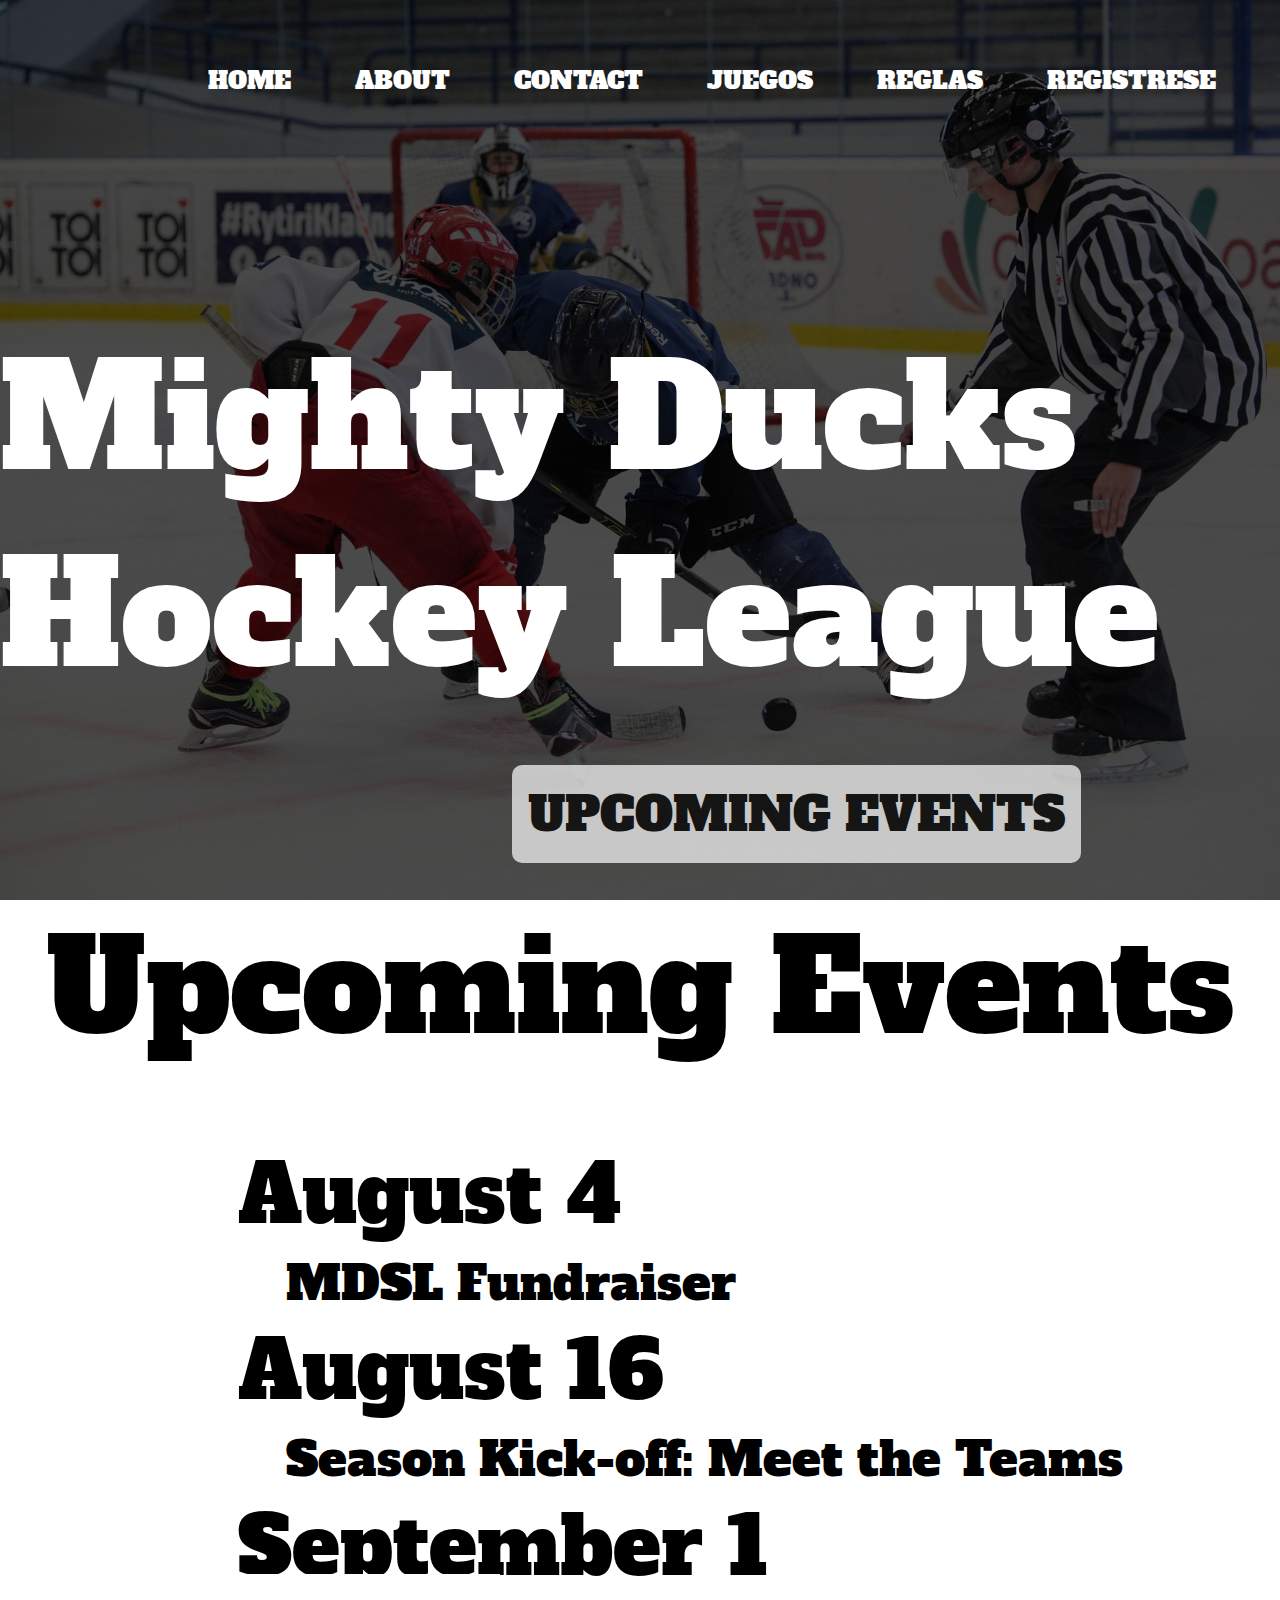
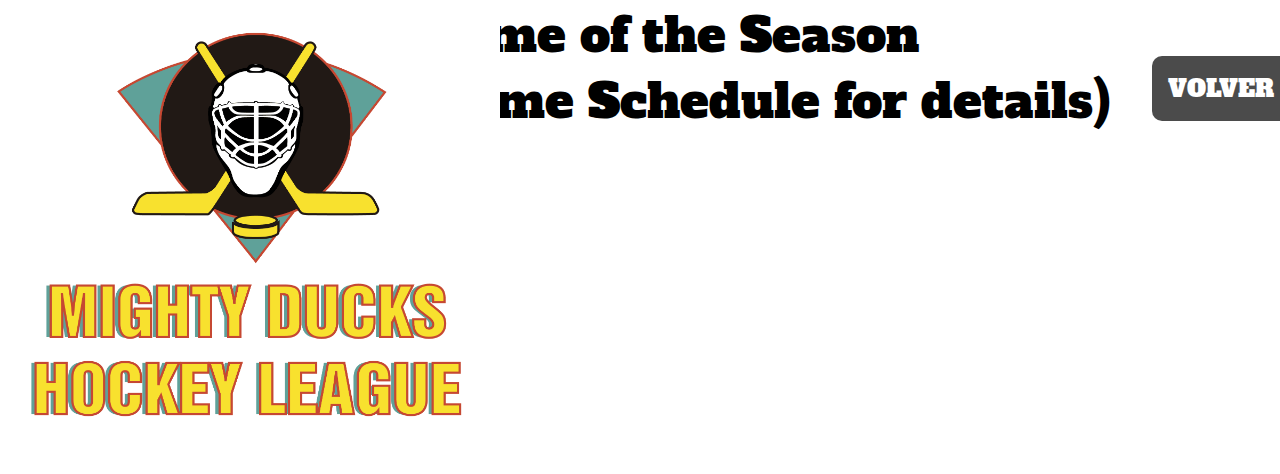
<file: index.html>
<!DOCTYPE html>
<html lang="es">
<head>
    <meta charset="UTF-8">
    <meta http-equiv="X-UA-Compatible" content="IE=edge">
    <meta name="viewport" content="width=device-width, initial-scale=1.0">
    <title>Mighty Ducks Hockey League</title>
<link rel="shortcut icon" href="./Assets/favicon.png" type="image/x-icon">
<link rel="preconnect" href="https://fonts.googleapis.com">
<link rel="preconnect" href="https://fonts.gstatic.com" crossorigin>
<link href="https://fonts.googleapis.com/css2?family=Alfa+Slab+One&family=Raleway:wght@400;700&display=swap" rel="stylesheet">
<!-- <link rel="stylesheet" href="styles.css"> -->
<link rel="stylesheet" href="styles2.css">

</head>
<body>
    <div class="hero-container">
        <div class="hero-body">
            <h1>Mighty Ducks Hockey League</h1>
            
        </div>
        
    </div>
    <div class="click-aqui">
        <a href="index.html#proximos-eventos"> UPCOMING EVENTS</a>
    </div> 
<nav id="inicio">
    <a href="#">HOME</a> 
    <a href="./about.html"> ABOUT</a> 
    <a href="./contact.html">CONTACT</a>
    <a href="./info.html">JUEGOS</a>
    <a href="./reglas.html">REGLAS</a>
    <a href="./registration.html">REGISTRESE</a>
</nav>
<main>
    
    <div class="card">
        <section id="proximos-eventos">
            <h2>Upcoming Events</h2>
        </section>
        <section class="fechas">
            <dl>
                <dt>August 4</dt>
                <dd>MDSL Fundraiser</dd>
            </dl>
            <dl>
                <dt>August 16</dt>
                <dd>Season Kick-off: Meet the Teams</dd>
            </dl>
            <dl>
                <dt>September 1</dt>
                <dd>First Game of the Season <br>(Check Game Schedule for details)</dd>
            </dl>
        </section>  
        <img id="logo" src="./Assets/Logo_Mighty_ducks-01.png" alt="Logo">
    </div> 
<div id="volver">
    <a href="index.html#inicio" > VOLVER </a>
</div> 
        
</main>
</body>
</html>
</file>
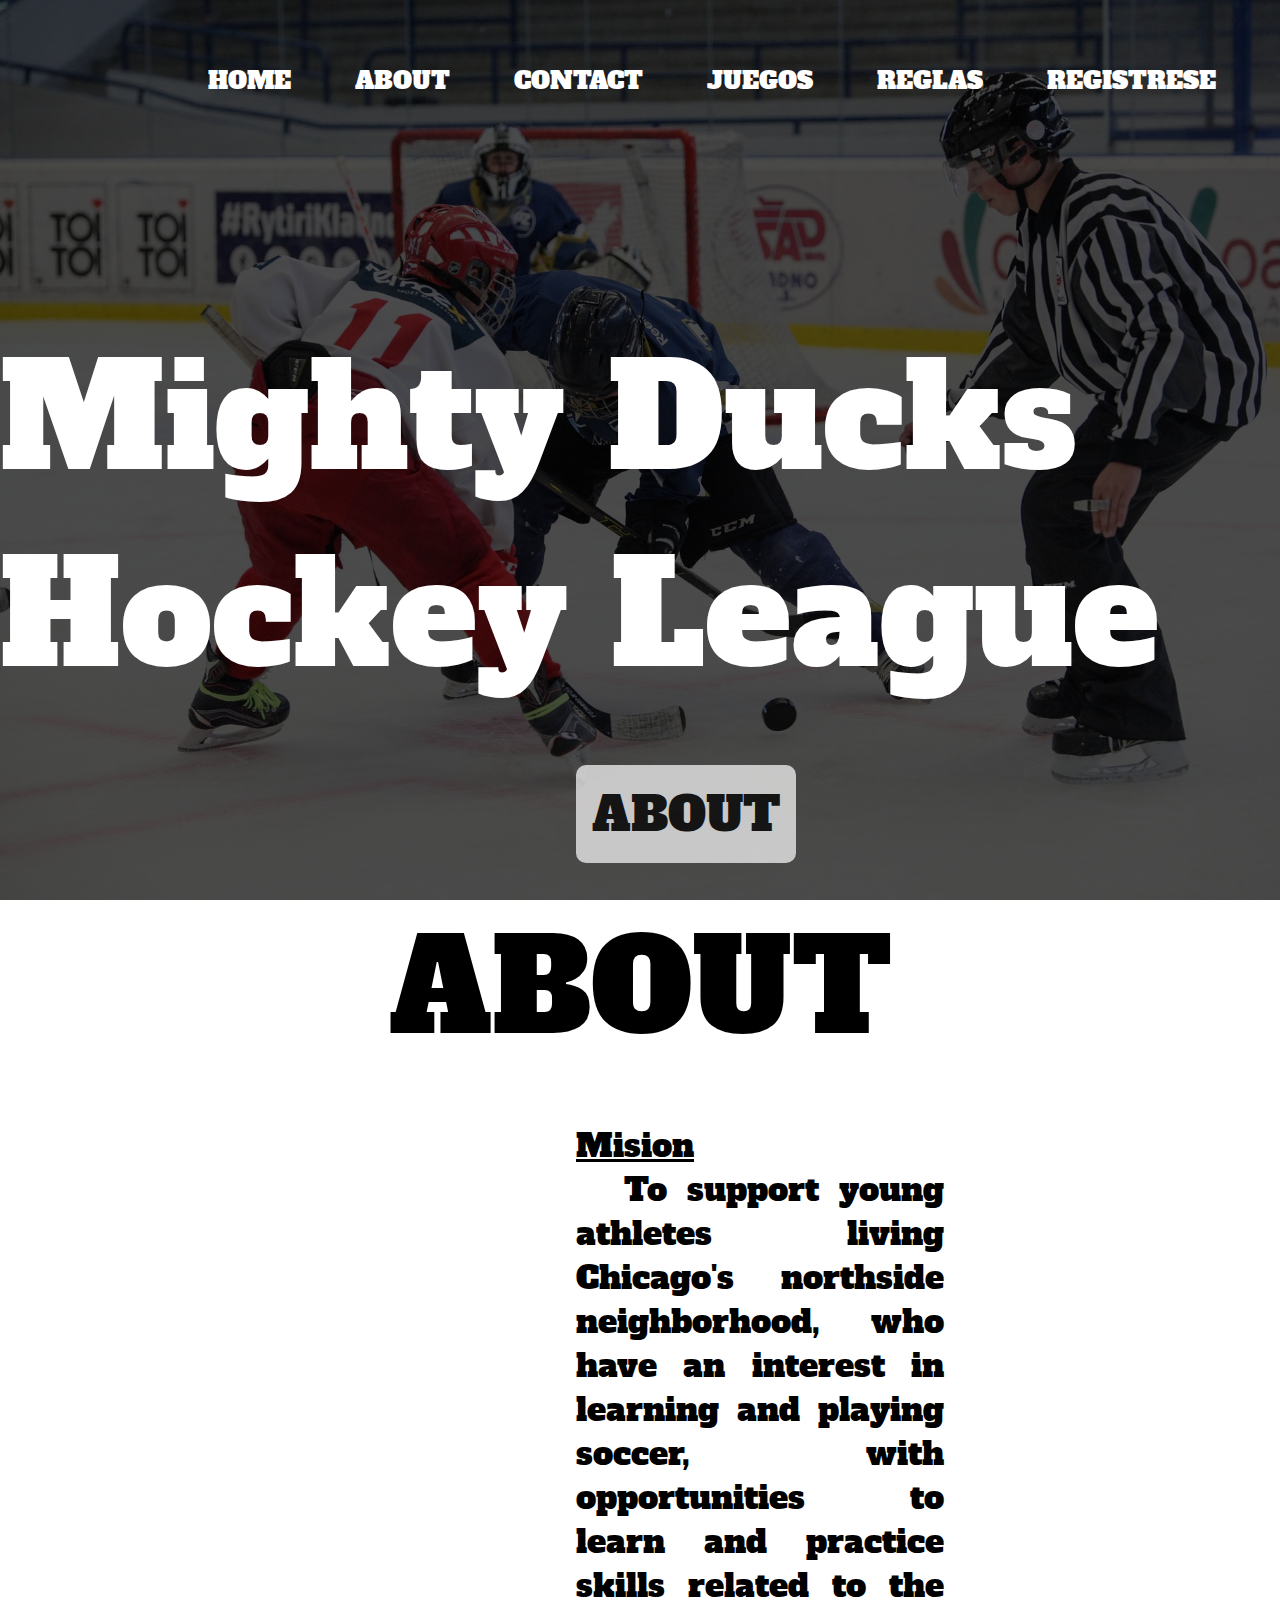
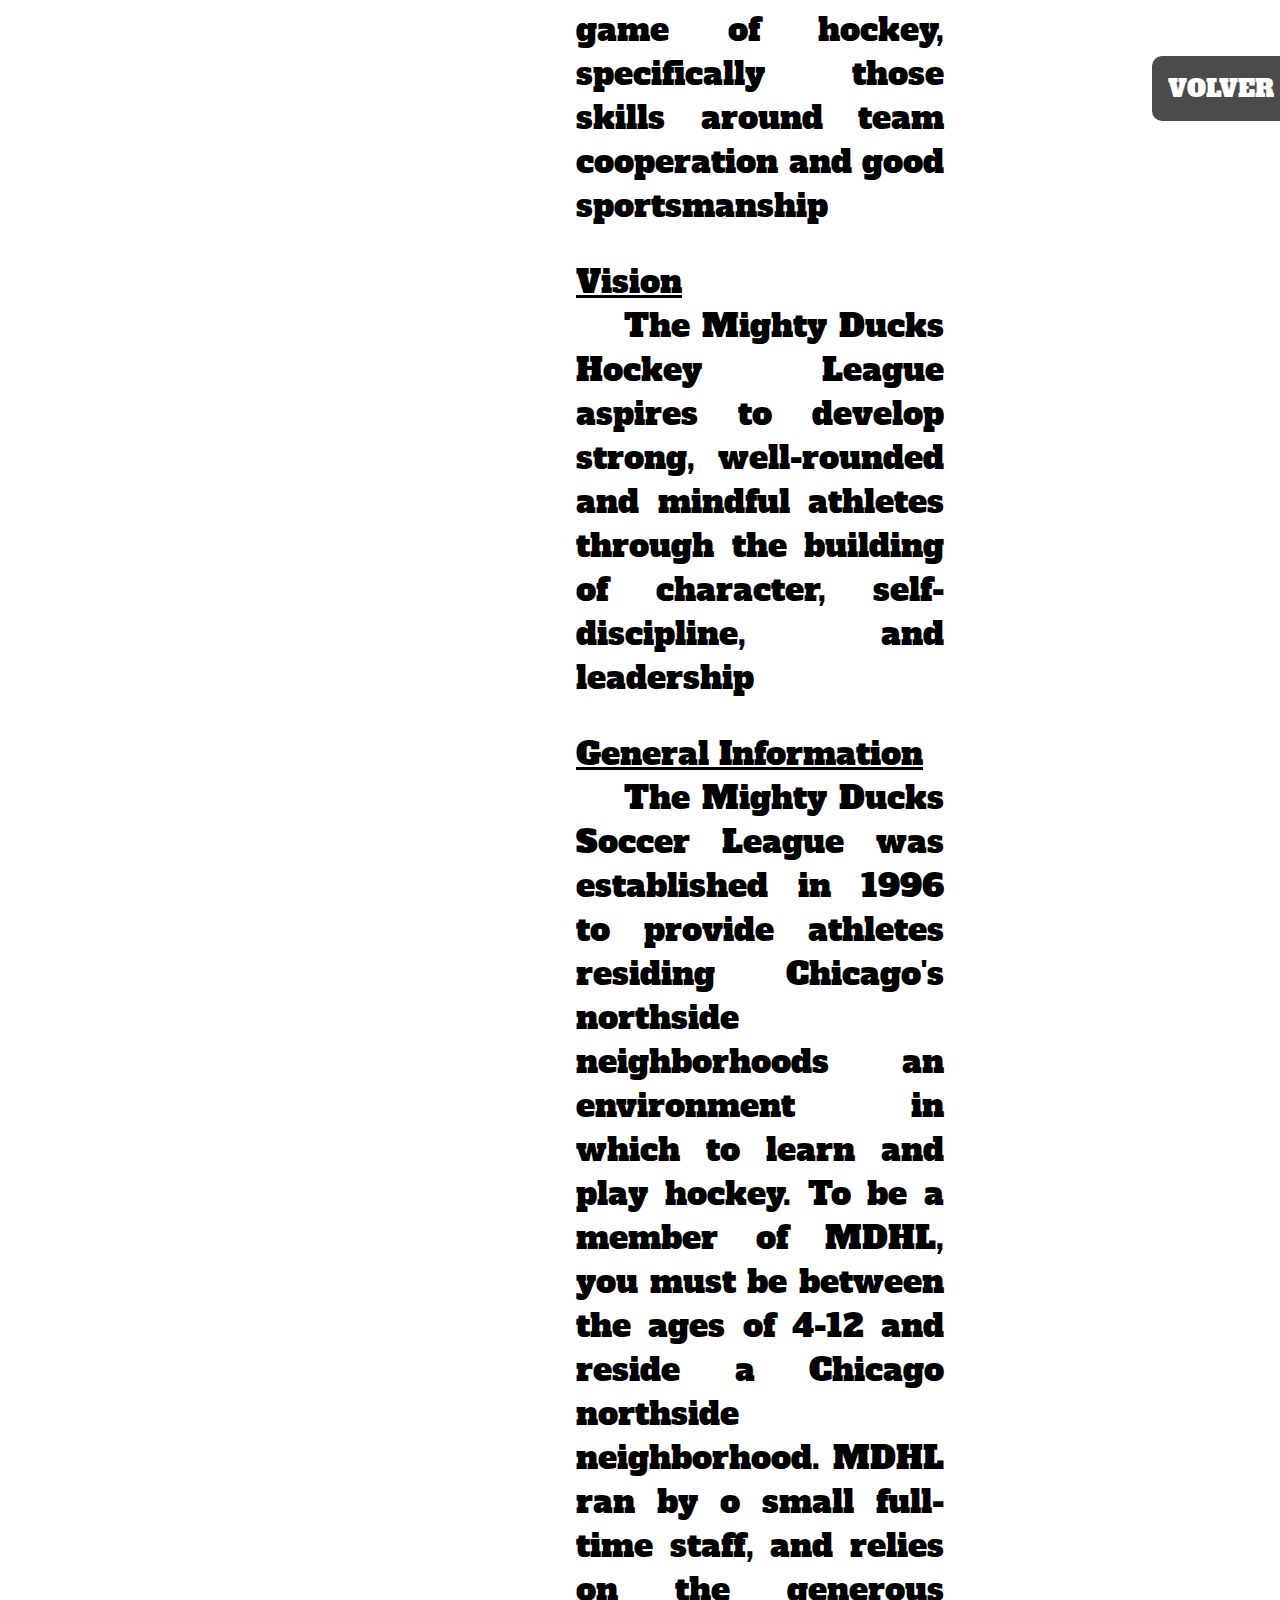
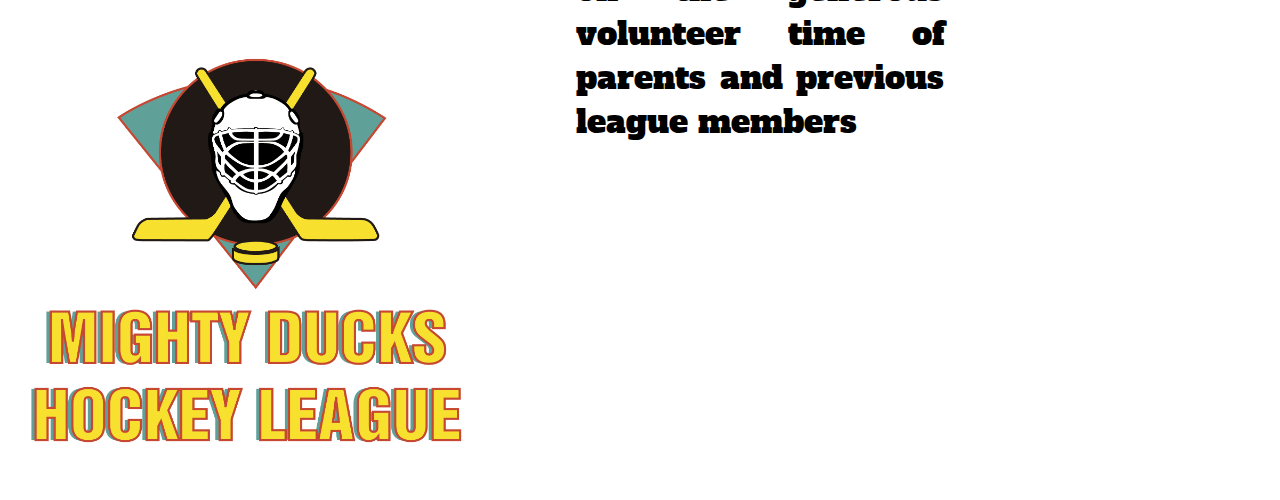
<file: about.html>
<!DOCTYPE html>
<html lang="es">
<head>
    <meta charset="UTF-8">
    <meta http-equiv="X-UA-Compatible" content="IE=edge">
    <meta name="viewport" content="width=device-width, initial-scale=1.0">
    <title>Mighty Ducks Hockey League</title>
    <link rel="shortcut icon" href="./Assets/favicon.png" type="image/x-icon">
    <link href="https://fonts.googleapis.com/css2?family=Alfa+Slab+One&family=Raleway:wght@400;700&display=swap" rel="stylesheet">
    <!-- <link rel="stylesheet" href="styles.css"> -->
    <link rel="stylesheet" href="styles2.css">
</head>

<body>

    <div class="hero-container">
        <div class="hero-body">
            <h1>Mighty Ducks Hockey League</h1>
            
        </div>
        
    </div>
    <div class="click-aqui-about">
        <a href="./about.html#about"> ABOUT</a>
    </div> 
<nav id="inicio-about">
    <a href="./index.html">HOME</a> 
    <a href="#"> ABOUT</a> 
    <a href="./contact.html">CONTACT</a>
    <a href="./info.html">JUEGOS</a>
    <a href="./reglas.html">REGLAS</a>
    <a href="./registration.html">REGISTRESE</a>
</nav>
<main>
    <div class="card-about">
        <section id="about">
            <h2>ABOUT</h2>
        </section>
        
        
        <section class="about-text">
            <dl>
                <dt>Mision</dt>
                <dd>To support young athletes living Chicago's northside neighborhood, who have an interest in learning and playing soccer, with opportunities to learn and practice skills related to the game of hockey, specifically those skills around team cooperation and good sportsmanship</dd>
            </dl>
            <dl>
                <dt>Vision</dt>
                <dd>The Mighty Ducks Hockey League aspires to develop strong, well-rounded and mindful athletes through the building of character, self-discipline, and leadership</dd>
            </dl>
            <dl>
                <dt>General Information</dt>
                <dd>The Mighty Ducks Soccer League was established in 1996 to provide athletes residing Chicago's northside neighborhoods an environment in which to learn and play hockey. To be a member of MDHL, you must be between the ages of 4-12 and reside a Chicago northside neighborhood. MDHL ran by o small full-time staff, and relies on the generous volunteer time of parents and previous league members</dd>
            </dl>
        </section>

        <img id="logo-about" src="./Assets/Logo_Mighty_ducks-01.png" alt="Logo">
    </div> 
    <div id="volver">
        <a href="about.html#inicio-about" > VOLVER </a>
    </div> 
</main>  
                
    
    
    
</body>
</html>
</file>
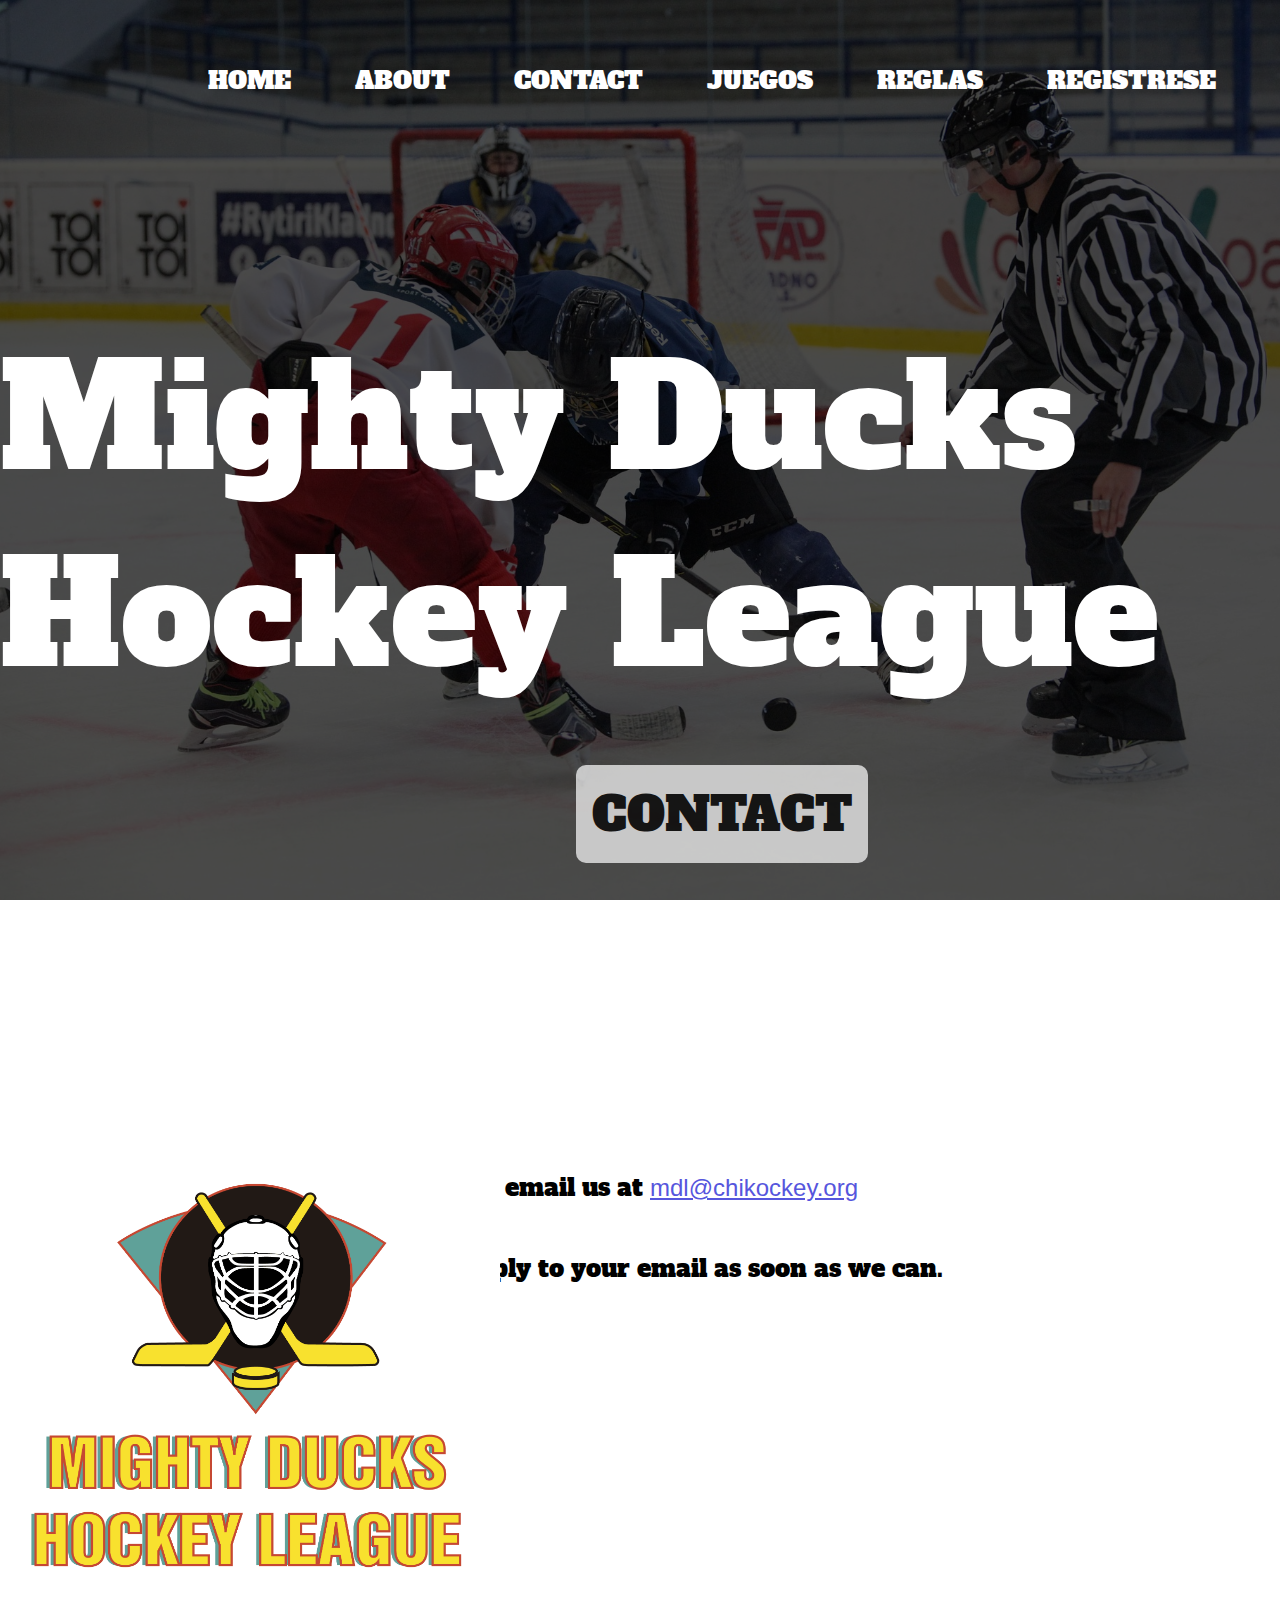
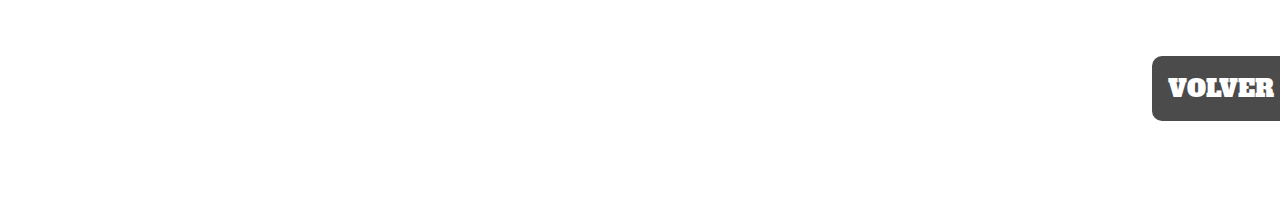
<file: contact.html>
<!DOCTYPE html>
<html lang="es">
<head>
    <meta charset="UTF-8">
    <meta http-equiv="X-UA-Compatible" content="IE=edge">
    <meta name="viewport" content="width=device-width, initial-scale=1.0">
    <title>Mighty Ducks Hockey League</title>
    <link rel="shortcut icon" href="./Assets/favicon.png" type="image/x-icon">
    <link href="https://fonts.googleapis.com/css2?family=Alfa+Slab+One&family=Raleway:wght@400;700&display=swap" rel="stylesheet">
    <!-- <link rel="stylesheet" href="styles.css"> -->
    <link rel="stylesheet" href="styles2.css">
</head>
<body>
    <div class="hero-container">
        <div class="hero-body">
            <h1>Mighty Ducks Hockey League</h1>
            
        </div>
        
    </div>
    <div class="click-aqui-about">
        <a href="./contact.html#contact"> CONTACT</a>
    </div> 
<nav id="inicio-about">
    <a href="./index.html">HOME</a> 
    <a href="./about.html"> ABOUT</a> 
    <a href="#">CONTACT</a>
    <a href="./info.html">JUEGOS</a>
    <a href="./reglas.html">REGLAS</a>
    <a href="./registration.html">REGISTRESE</a>
</nav>
<main>
    <div class="card-contact">
        <section id="contact">
            <h2>CONTACT</h2>
        </section>
                
        
        <section class="contact">
            <h3>Please email us at
                <a href="">mdl@chikockey.org</a>
            </h3>
           
        <h3>We reply to your email as soon as we can.</h3>
        </section>

        <img id="logo" src="./Assets/Logo_Mighty_ducks-01.png" alt="Logo"  >
    </div>
    <div id="volver">
        <a href="contact.html#inicio-about" > VOLVER </a>
    </div> 
</main>
        
</body>
</html>
</file>
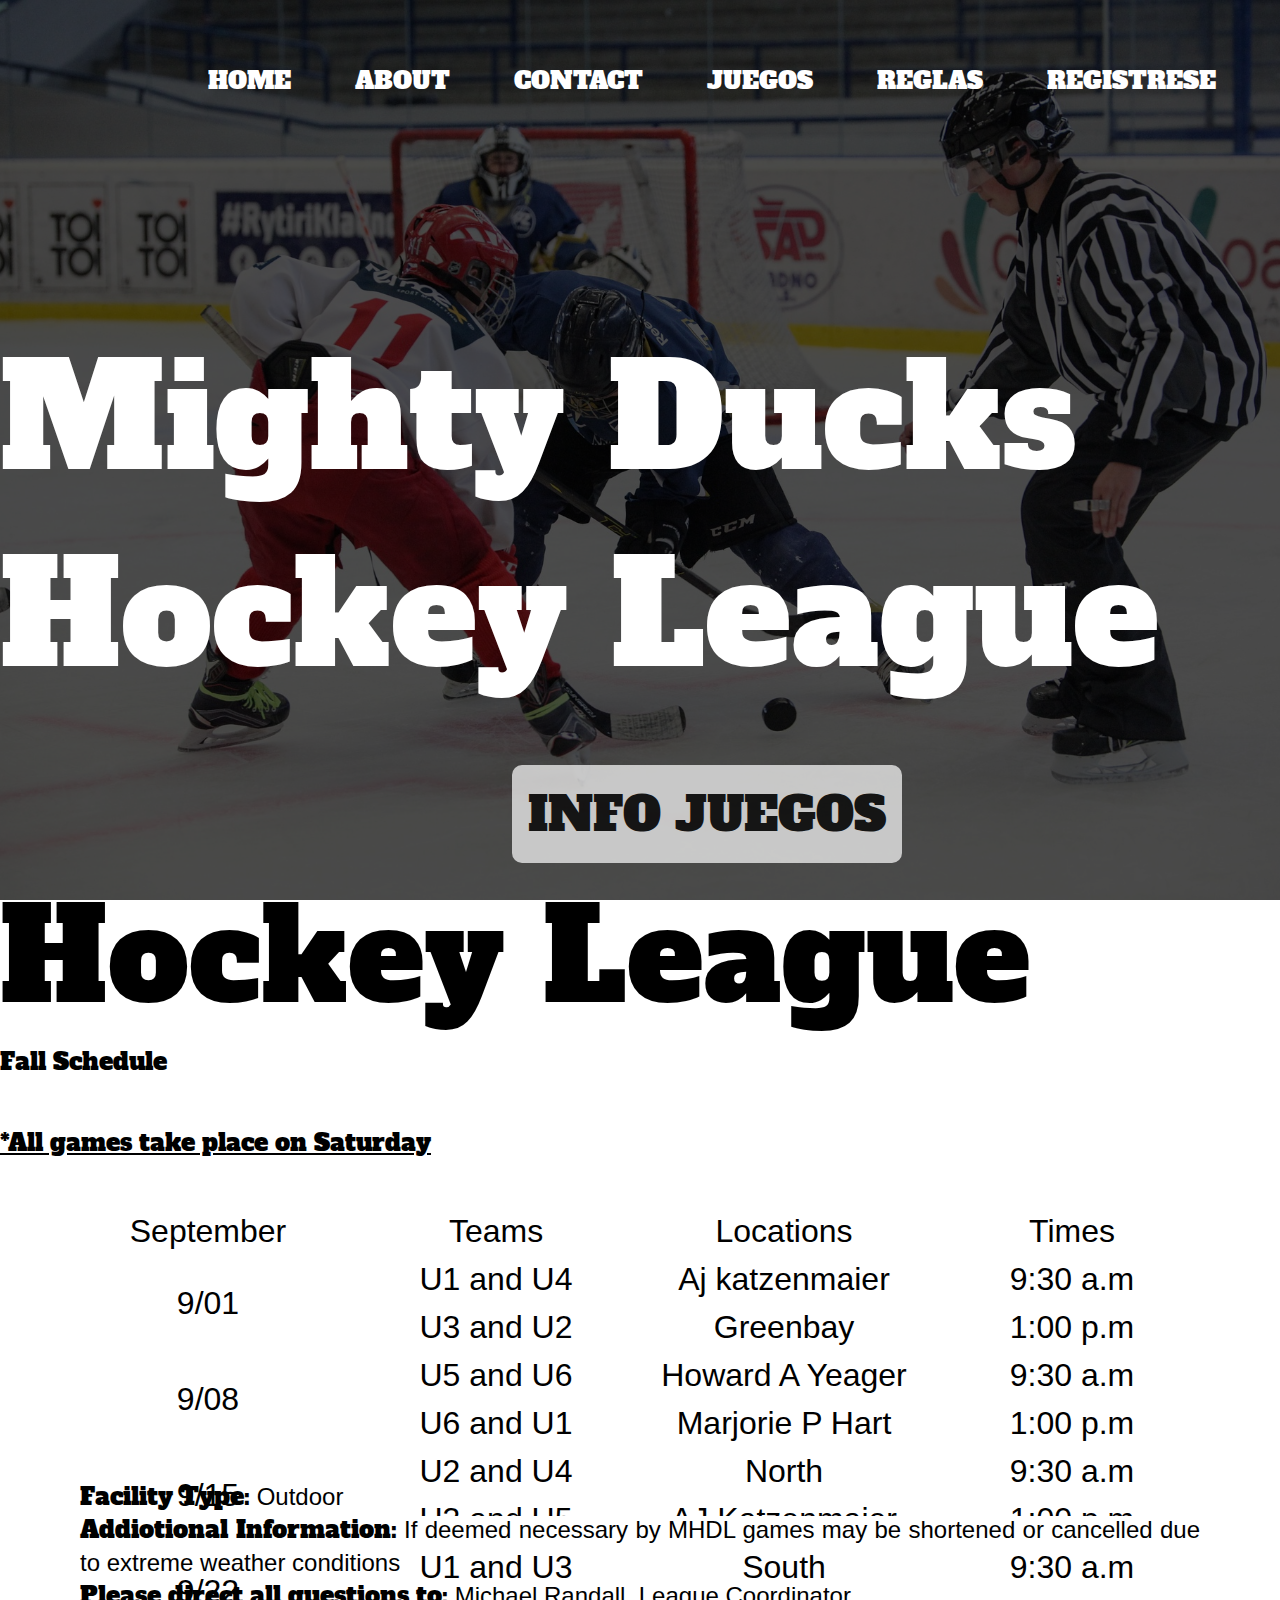
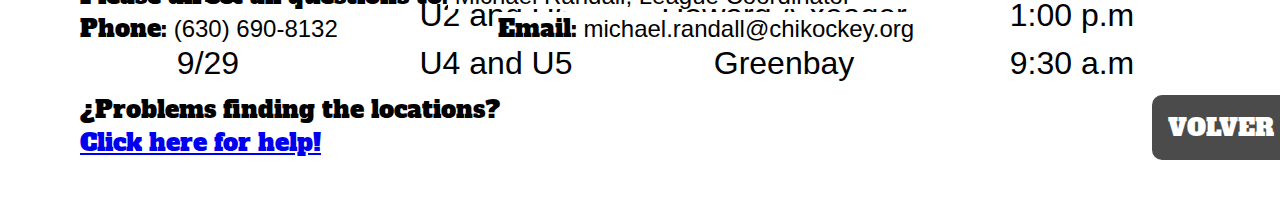
<file: info.html>
<!DOCTYPE html>
<html lang="en">
<head>
    <meta charset="UTF-8">
    <meta http-equiv="X-UA-Compatible" content="IE=edge">
    <meta name="viewport" content="width=device-width, initial-scale=1.0">
    <title>Mighty Ducks Hockey League</title>
    <link rel="shortcut icon" href="./Assets/favicon.png" type="image/x-icon">
<link rel="preconnect" href="https://fonts.googleapis.com">
<link rel="preconnect" href="https://fonts.gstatic.com" crossorigin>
<link href="https://fonts.googleapis.com/css2?family=Alfa+Slab+One&family=Raleway:wght@400;700&display=swap" rel="stylesheet">
<!-- <link rel="stylesheet" href="styles.css"> -->
<link rel="stylesheet" href="styles2.css">

</head>
<body>
    <div class="hero-container">
        <div class="hero-body">
            <h1>Mighty Ducks Hockey League</h1>
            
        </div>
        
    </div>
    <div class="click-aqui">
        <a href="./info.html#info"> INFO JUEGOS</a>
    </div> 
<nav id="inicio">
    <a href="./index.html">HOME</a> 
    <a href="./about.html"> ABOUT</a> 
    <a href="./contact.html">CONTACT</a>
    <a href="#">JUEGOS</a>
    <a href="./reglas.html">REGLAS</a>
    <a href="./registration.html">REGISTRESE</a>
</nav>

<main>
    <div class="card-info"> 
    <div id="info">
        <h2>
            Mighty Ducks Hockey League
        </h2>
        <h4>
            Fall Schedule
        </h4>
        <h4 class="subrayado">
            *All games take place on Saturday
        </h4>
    </div>
    <div>
        <table class="table">

            <thead>
                <tr>
                    <th>September </th>
                    <th>Teams</th>
                    <th>Locations</th>
                    <th>Times</th>
                </tr>
            </thead>
            <tbody>
                <tr>
                    <td rowspan="2">9/01</td>
                    <td rowspan="1">U1 and U4</td>
                    <td>Aj katzenmaier</td>
                    <td>9:30 a.m</td>
                </tr>
                <tr>
                    <td>U3 and U2</td>
                    <td>Greenbay</td>
                    <td>1:00 p.m</td>
                </tr>
                <tr>
                    <td rowspan="2">9/08</td>
                    <td>U5 and U6</td>
                    <td>Howard A Yeager</td>
                    <td>9:30 a.m</td>
                </tr>
                <tr>
                    <td>U6 and U1</td>
                    <td>Marjorie P Hart</td>
                    <td>1:00 p.m</td>
                </tr>
                <tr>
                    <td rowspan="2">9/15</td>
                    <td>U2 and U4</td>
                    <td>North</td>
                    <td>9:30 a.m</td>
                </tr>
                <tr>
                    <td>U3 and U5</td>
                    <td>AJ Katzenmaier</td>
                    <td>1:00 p.m</td>
                </tr>
                <tr>
                    <td rowspan="2">9/22</td>
                    <td>U1 and U3</td>
                    <td>South</td>
                    <td>9:30 a.m</td>
                </tr>
                <tr>
                    <td>U2 and U6</td>
                    <td>Howard A Yeager</td>
                    <td>1:00 p.m</td>
                </tr>
            </tbody>
            <tr>
                <td>9/29</td>
                <td>U4 and U5</td>
                <td>Greenbay</td>
                <td>9:30 a.m</td> 
            </tr>
        </table>
    </div>
    </div>
    <div class="card-extra">
        <h4>Facility Type:<strong> Outdoor</strong></h4>
        <h4>Addiotional Information:<strong> If deemed necessary by MHDL games may be shortened or cancelled due to extreme weather conditions</strong></h4>
        <h4>Please direct all questions to:<strong> Michael Randall, League Coordinator</strong></h4>
        <div class="contactos">
            <h4>Phone:<strong> (630) 690-8132</strong></h4>
            <h4>Email:<strong> michael.randall@chikockey.org</strong></h4>
        </div>
        <h3>¿Problems finding the locations?</h3>
        <a href="./locations.html">Click here for help!</a>
    </div>
    <div id="volver">
        <a href="info.html#inicio" > VOLVER </a>
    </div> 

</main>
</body>
</html>
</file>
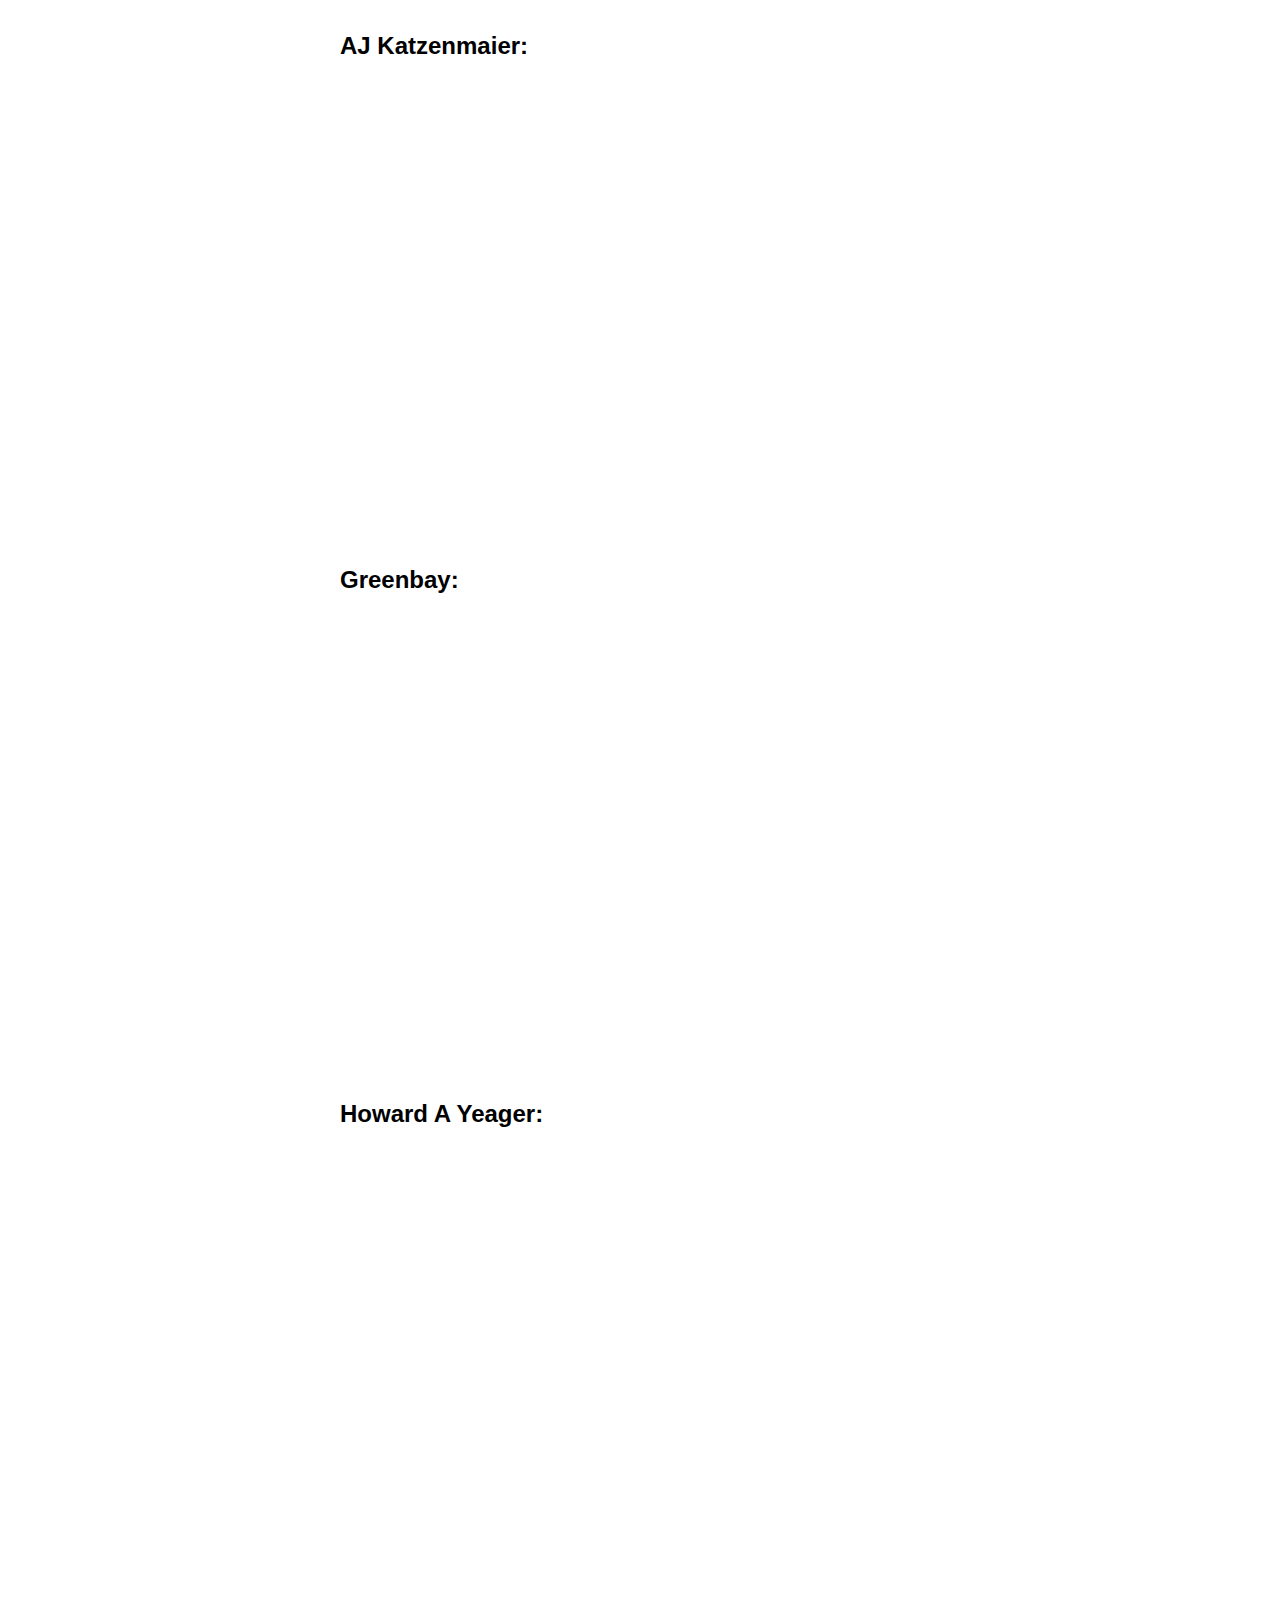
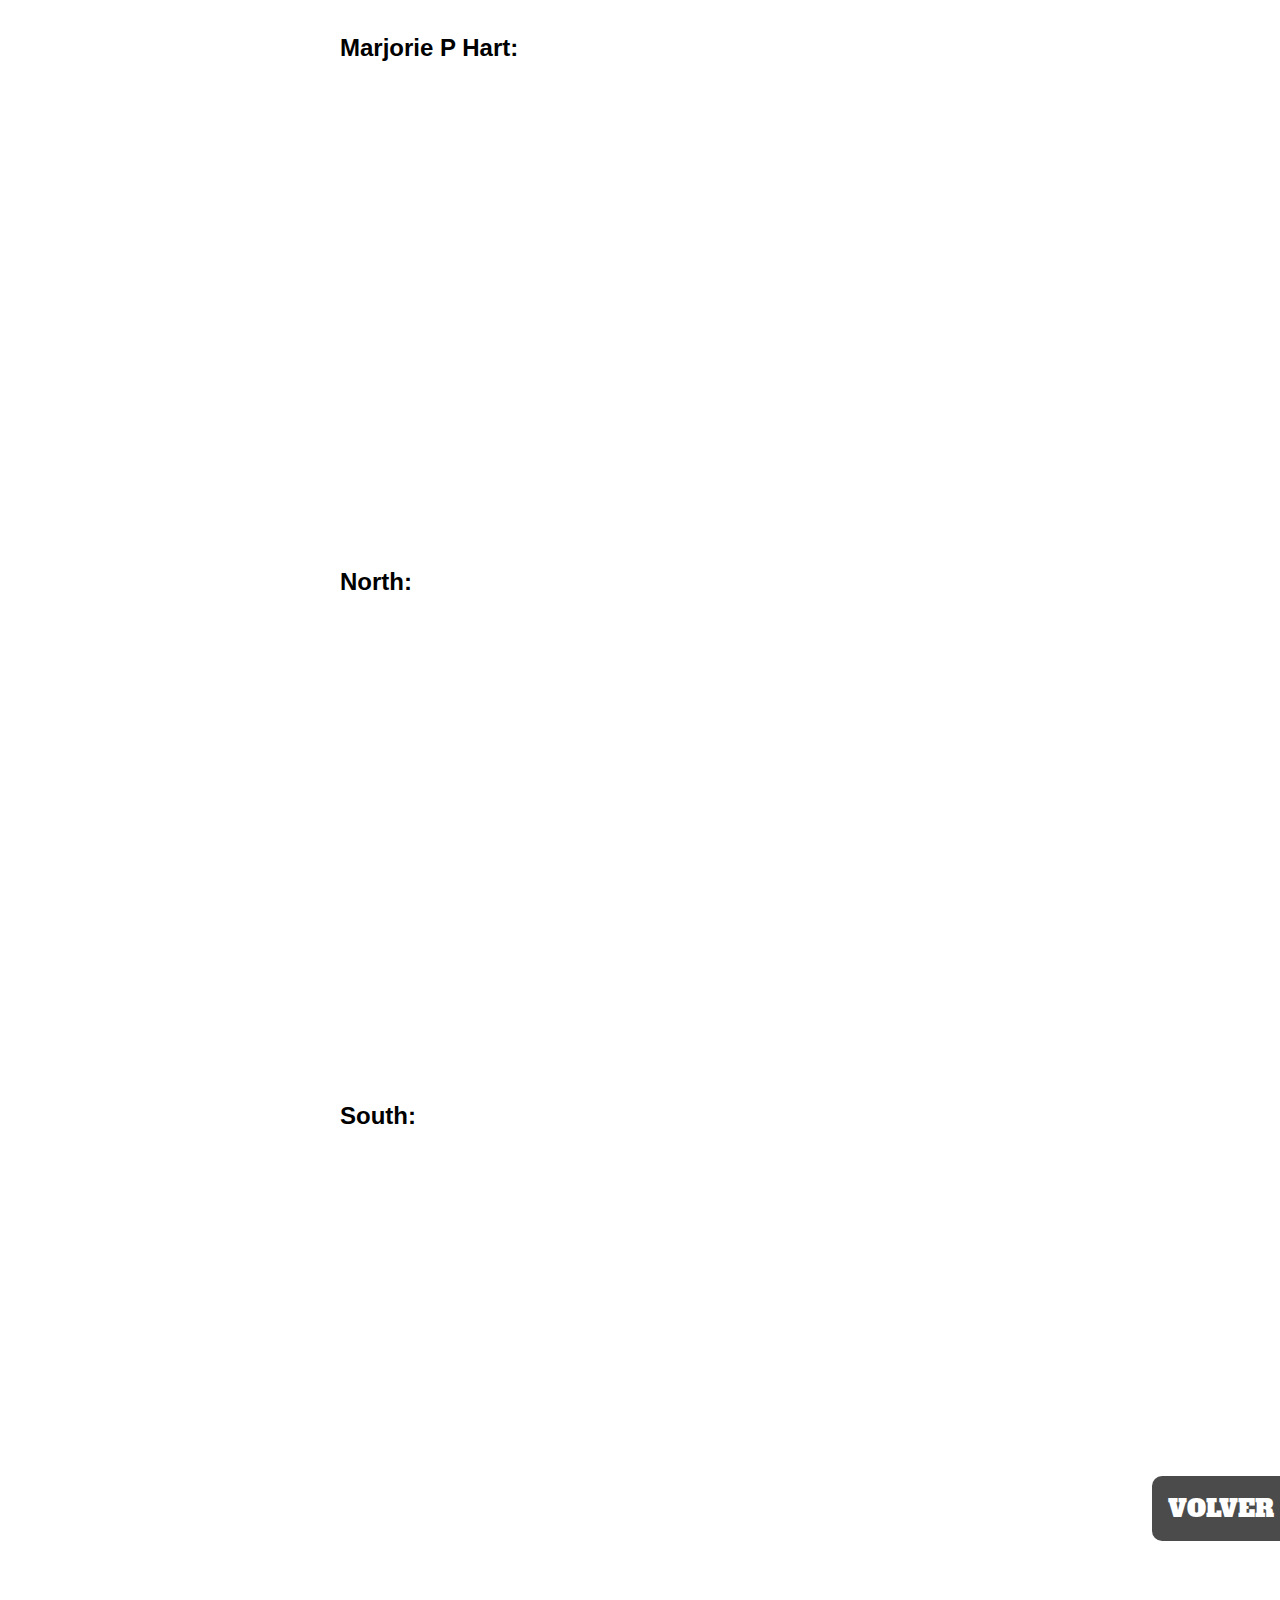
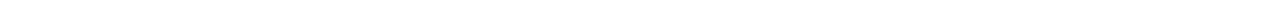
<file: locations.html>
<!DOCTYPE html>
<html lang="es">

<head>
    <meta charset="UTF-8">
    <meta http-equiv="X-UA-Compatible" content="IE=edge">
    <meta name="viewport" content="width=device-width, initial-scale=1.0">
    <title>Mighty Ducks Hockey League</title>
    <link rel="shortcut icon" href="./Assets/favicon.png" type="image/x-icon">
    <link rel="preconnect" href="https://fonts.googleapis.com">
    <link rel="preconnect" href="https://fonts.gstatic.com" crossorigin>
    <link href="https://fonts.googleapis.com/css2?family=Alfa+Slab+One&family=Raleway:wght@400;700&display=swap"
        rel="stylesheet">
    <!-- <link rel="stylesheet" href="styles.css"> -->
    <link rel="stylesheet" href="styles2.css">

</head>

<body>
    <main>
        <section class="locations">
            <div>
                <h2>AJ Katzenmaier:</h2>
                <br><br>
                <iframe src="https://www.google.com/maps/embed?pb=!1m18!1m12!1m3!1d1753.9510155713367!2d-87.86453622984496!3d42.32584307892131!2m3!1f0!2f0!3f0!3m2!1i1024!2i768!4f13.1!3m3!1m2!1s0x880f932fbc6ba7cd%3A0xcf2bbe275c6da815!2sAJ%20Katzenmaier%20Academy!5e0!3m2!1ses-419!2sar!4v1676522062536!5m2!1ses-419!2sar" width="600" height="450" style="border:0;" allowfullscreen="" loading="lazy" referrerpolicy="no-referrer-when-downgrade"></iframe>
            </div>
            <div>
                <h2>Greenbay:</h2>
                <br><br>
                <iframe src="https://www.google.com/maps/embed?pb=!1m18!1m12!1m3!1d225352.1385525378!2d-87.95972051005212!3d42.08812327200174!2m3!1f0!2f0!3f0!3m2!1i1024!2i768!4f13.1!3m3!1m2!1s0x880fd3407260c45b%3A0xb351205fae50c6f3!2sGreenbay%20Elementary!5e0!3m2!1ses-419!2sar!4v1677037250255!5m2!1ses-419!2sar" width="600" height="450" style="border:0;" allowfullscreen="" loading="lazy" referrerpolicy="no-referrer-when-downgrade"></iframe>
            </div>
            <div>
                <h2>Howard A Yeager:</h2>
                <br><br>
                <iframe src="https://www.google.com/maps/embed?pb=!1m18!1m12!1m3!1d2950.26987667863!2d-87.85607514873494!3d42.315442245808185!2m3!1f0!2f0!3f0!3m2!1i1024!2i768!4f13.1!3m3!1m2!1s0x880feccac26b07c5%3A0x8b51fa5d6efe771a!2sHoward%20A.%20Yeager%20School%20(PREK-K)!5e0!3m2!1ses-419!2sar!4v1676522172668!5m2!1ses-419!2sar" width="600" height="450" style="border:0;" allowfullscreen="" loading="lazy" referrerpolicy="no-referrer-when-downgrade"></iframe>
            </div>
            <div>
                <h2>Marjorie P Hart:	</h2>
                <br><br>
                <iframe src="https://www.google.com/maps/embed?pb=!1m18!1m12!1m3!1d189376.93695374078!2d-87.8862564884404!3d42.128569824710155!2m3!1f0!2f0!3f0!3m2!1i1024!2i768!4f13.1!3m3!1m2!1s0x880fecd0628e1bb5%3A0x9a4d5f9aafd42e02!2sMarjorie%20P%20Hart%20School!5e0!3m2!1ses-419!2sar!4v1676522267422!5m2!1ses-419!2sar" width="600" height="450" style="border:0;" allowfullscreen="" loading="lazy" referrerpolicy="no-referrer-when-downgrade"></iframe>
            </div>
            <div>
                <h2>North:</h2>
                <br></br>
                <iframe src="https://www.google.com/maps/embed?pb=!1m18!1m12!1m3!1d19936.7951253144!2d-87.87226454429461!3d42.029833763008256!2m3!1f0!2f0!3f0!3m2!1i1024!2i768!4f13.1!3m3!1m2!1s0x880fb793e8d23749%3A0xbdd4da26438cf3a0!2sNorth%20Elementary%20School!5e0!3m2!1ses-419!2sar!4v1677037347689!5m2!1ses-419!2sar" width="600" height="450" style="border:0;" allowfullscreen="" loading="lazy" referrerpolicy="no-referrer-when-downgrade"></iframe>
            </div>
            <div>
                <h2>South:</h2>
                <br><br>
                <iframe src="https://www.google.com/maps/embed?pb=!1m18!1m12!1m3!1d158875.4209129541!2d-87.83235765923044!3d42.27592805381788!2m3!1f0!2f0!3f0!3m2!1i1024!2i768!4f13.1!3m3!1m2!1s0x880feccac2135a21%3A0x8ce88e90b96bbec1!2sSouth%20Elementary%20School%20(K-5)!5e0!3m2!1ses-419!2sar!4v1677037419412!5m2!1ses-419!2sar" width="600" height="450" style="border:0;" allowfullscreen="" loading="lazy" referrerpolicy="no-referrer-when-downgrade"></iframe>
            </div>
        </section>
        
    </main>
    <div id="volver">
        <a href="./info.html#inicio"> VOLVER </a>
    </div>
</body>
</file>
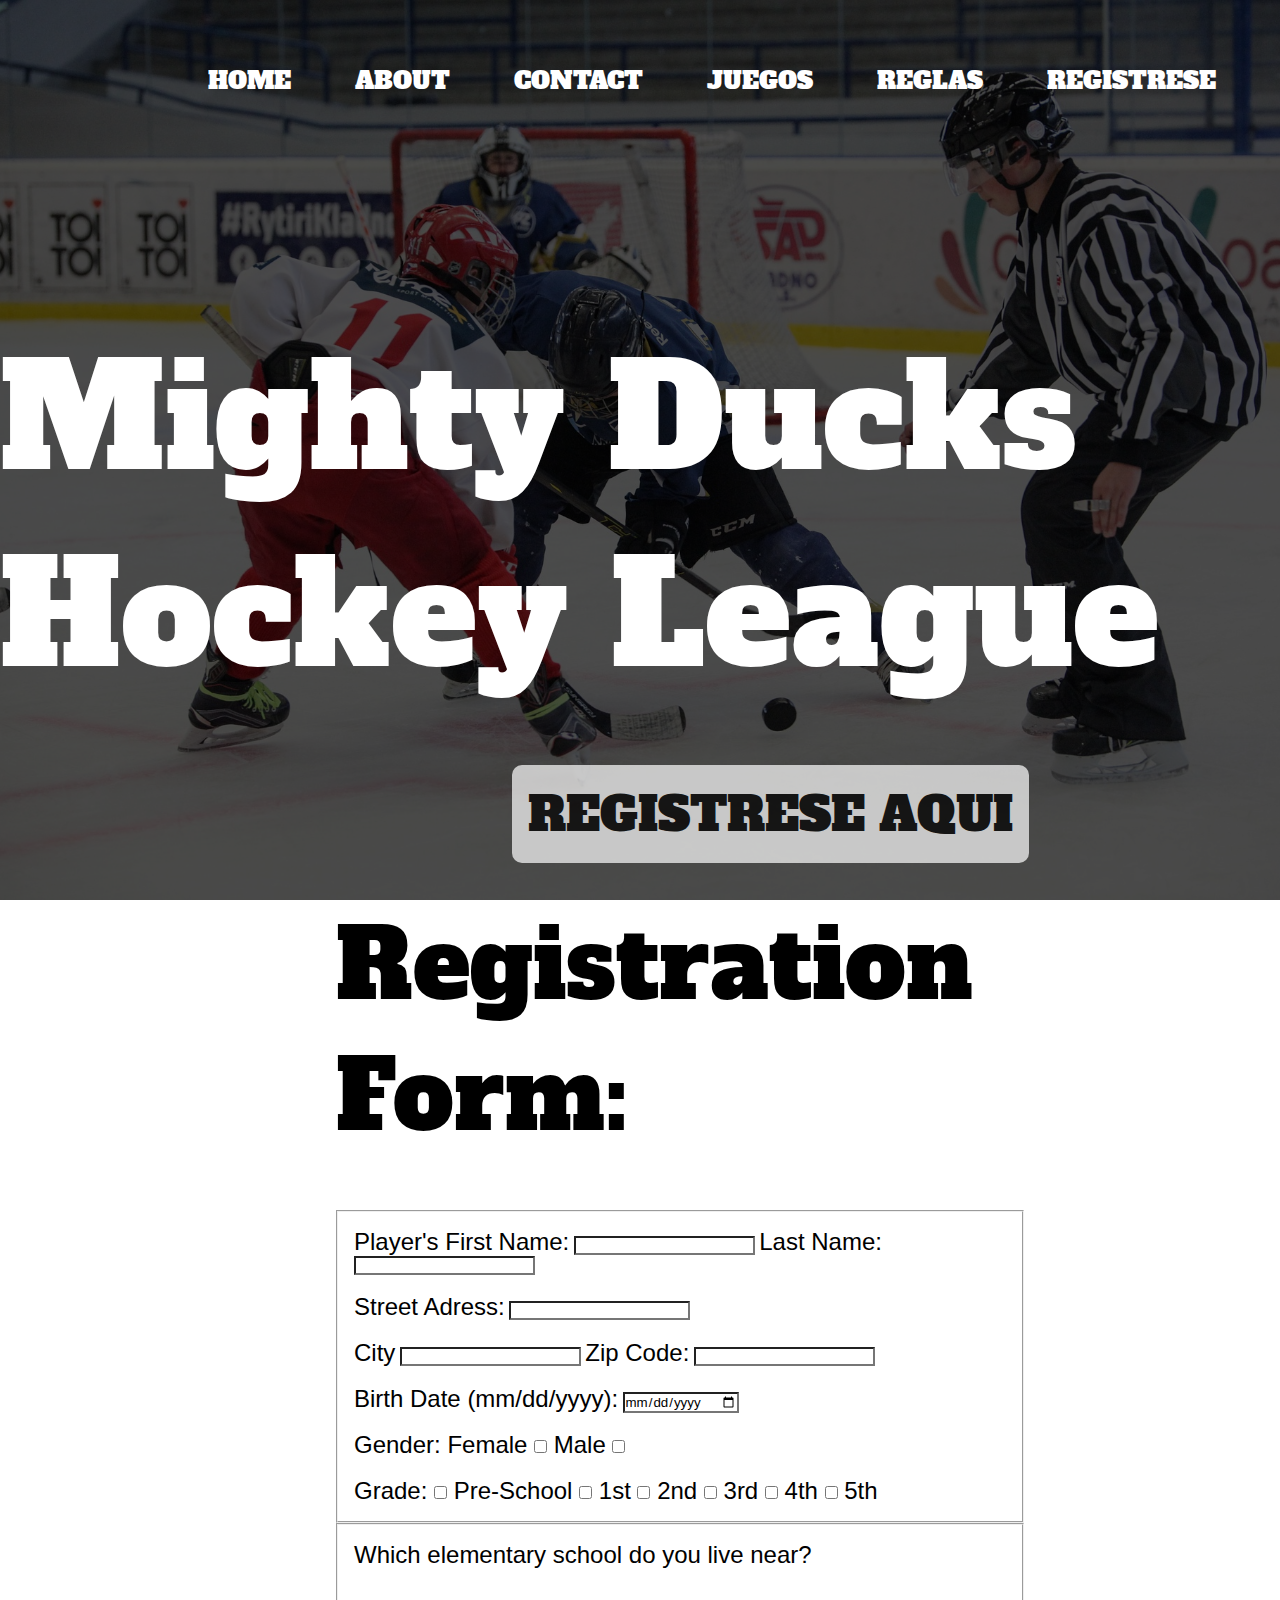
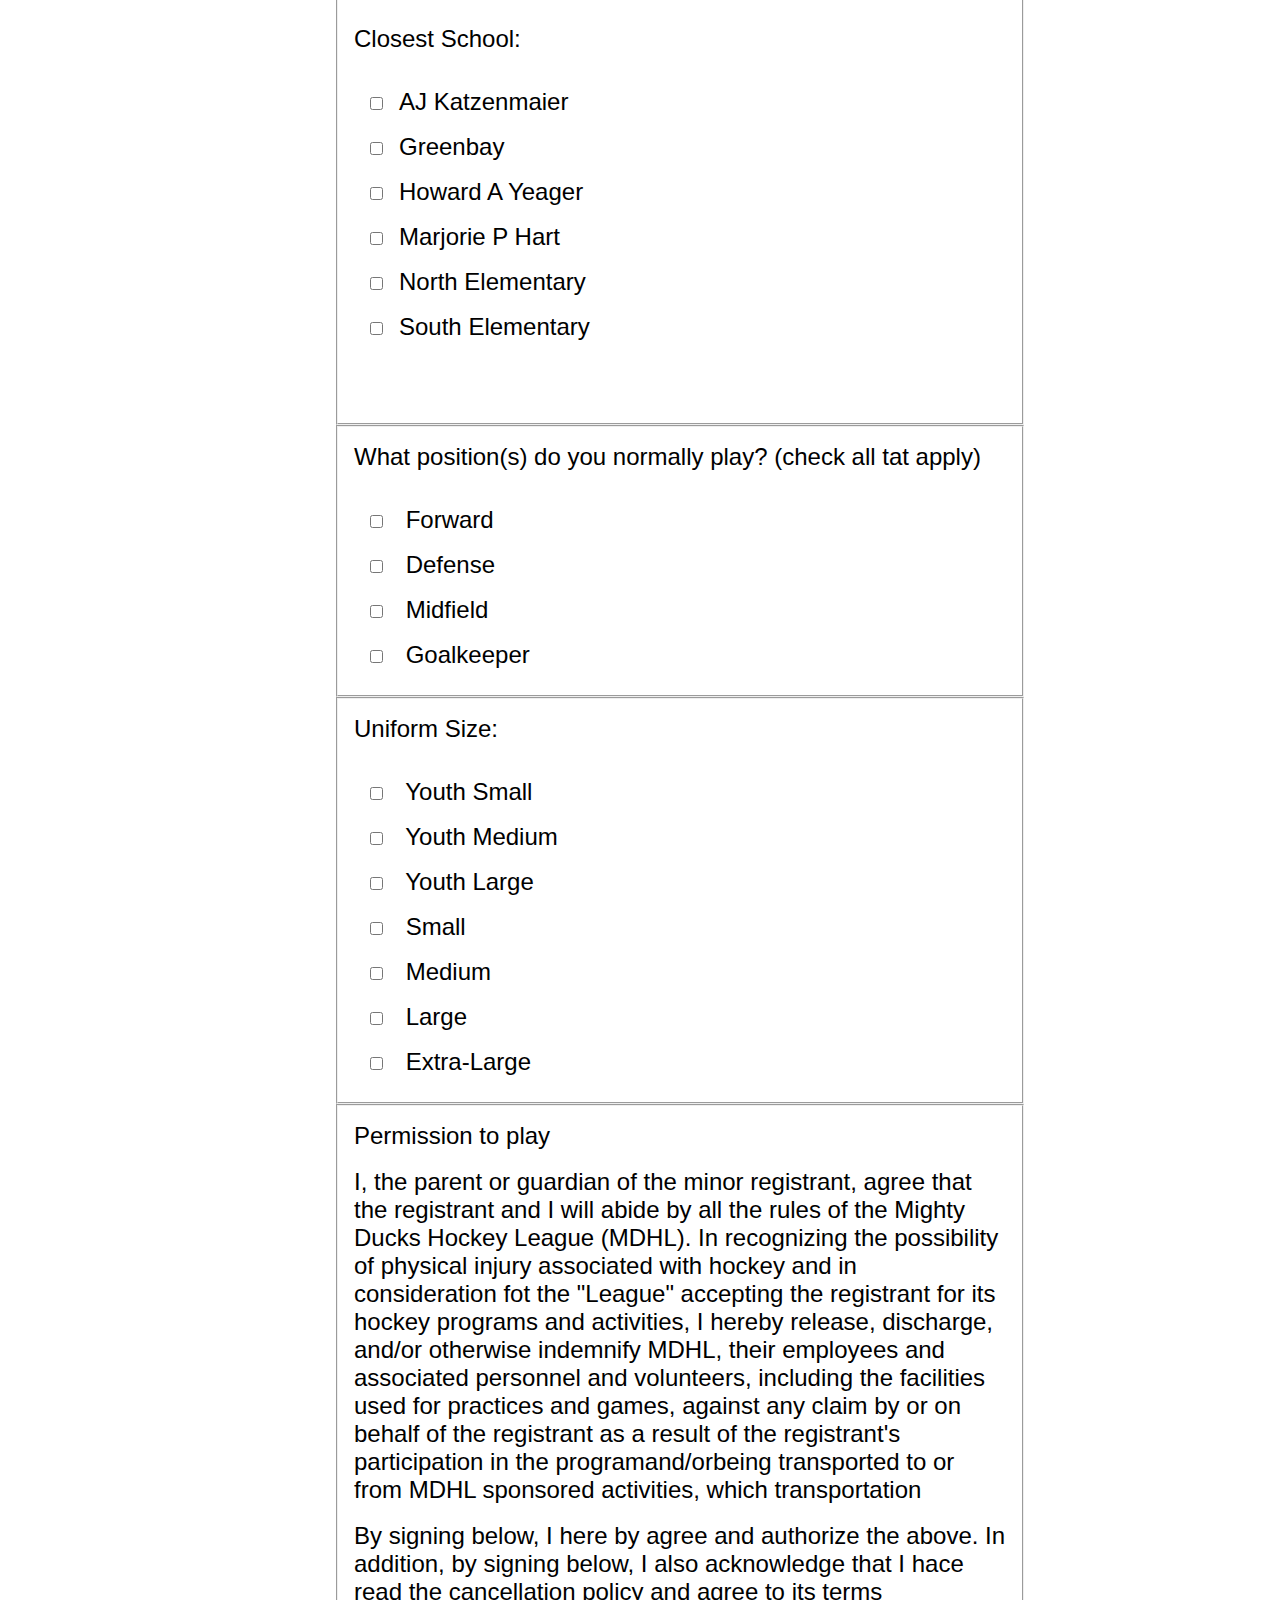
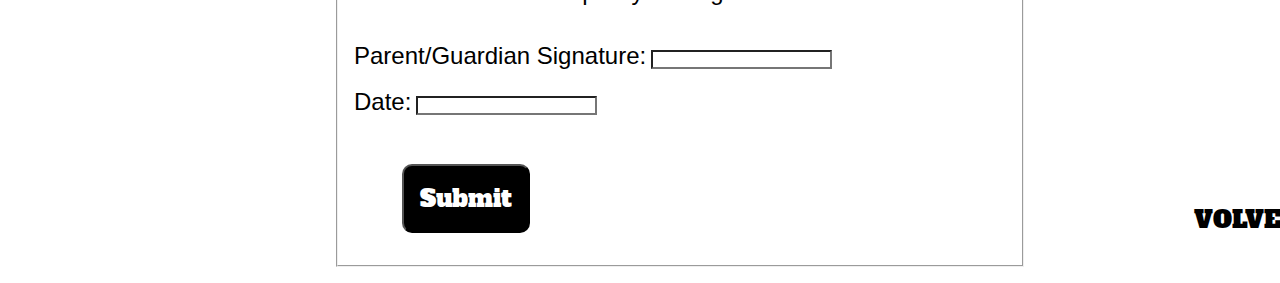
<file: registration.html>
<!DOCTYPE html>
<html lang="es">
<head>
    <meta charset="UTF-8">
    <meta http-equiv="X-UA-Compatible" content="IE=edge">
    <meta name="viewport" content="width=device-width, initial-scale=1.0">
    <title>Mighty Ducks Hockey League</title>
<link rel="shortcut icon" href="./Assets/favicon.png" type="image/x-icon">
<link rel="preconnect" href="https://fonts.googleapis.com">
<link rel="preconnect" href="https://fonts.gstatic.com" crossorigin>
<link href="https://fonts.googleapis.com/css2?family=Alfa+Slab+One&family=Raleway:wght@400;700&display=swap" rel="stylesheet">
<!-- <link rel="stylesheet" href="styles.css"> -->
<link rel="stylesheet" href="styles2.css">

</head>
<body>
    <div class="hero-container">
        <div class="hero-body">
            <h1>Mighty Ducks Hockey League</h1>
            
        </div>
        
    </div>
    <div class="click-aqui">
        <a href="registration.html#registracion"> REGISTRESE AQUI</a>
    </div> 
<nav id="inicio">
    <a href="./index.html">HOME</a> 
    <a href="./about.html"> ABOUT</a> 
    <a href="./contact.html">CONTACT</a>
    <a href="./info.html">JUEGOS</a>
    <a href="./reglas.html">REGLAS</a>
    <a href="#">REGISTRESE</a>
</nav>
<main>
    
    <div class="card-form">
        <section id="registracion">
            <h2>Registration Form:</h2>
        </section>
        <section class="formulario">
            <form action="./show_data.html">
                <fieldset>
                    <label for="nombre">Player's First Name:</label>
                    <input type="text" name="nombre" id="nombre">
                    <label for="apellido">Last Name:</label>
                    
                    <input type="text" name="apellido" id="apellido">
                    <br><br>
                    <label for="adress">Street Adress:</label>
                    <input type="text" name="adress" id="adress">
                    <br><br>
                    <label for="city">City</label>
                    <input type="text" name="city" id="city">
                    <label for="zip-code">Zip Code:</label>
                    <input type="number" name="zip-code" id="zip-code"> 
                    <br><br>
                    <label for="nacimiento">Birth Date (mm/dd/yyyy):</label>
                    <input type="date" name="nacimiento" id="nacimiento">
                    <br><br>
                    <label for="genero">
                        Gender:
                        Female 
                        <input type="checkbox" name="genero" value="Femenino">
                        Male
                        <input type="checkbox" name="genero"  value="Masculino">
                    </label>
                    
                    <br><br>
                    <label for="grado">Grade:
                        <input type="checkbox"  name="grado"   value="Pre-school">
                        Pre-School
                        <input type="checkbox" name="grado" value="1">
                        1st
                        <input type="checkbox" name="grado" value="2">
                        2nd 
                        <input type="checkbox" name="grado" value="3">
                        3rd
                        <input type="checkbox" name="grado" value="4">
                        4th
                        <input type="checkbox" name="grado" value="5">
                        5th
                    </label>
                    
                </fieldset>
                <fieldset class="escuela">
                    <label for="">Which elementary school do you live near?</label>
                    <br> <br>
                    <label for="escuela">Closest School:
                        <br><br>
                        <input type="checkbox" name="escuela" value="AJ-K">AJ Katzenmaier <br>
                        <input type="checkbox" name="escuela" value="GreenB">Greenbay <br>
                        <input type="checkbox" name="escuela" value="HowardAY">Howard A Yeager <br>
                        <input type="checkbox" name="escuela" value="MarjoriePH">Marjorie P Hart <br>
                        <input type="checkbox" name="escuela" value="North">North Elementary <br>
                        <input type="checkbox" name="escuela" value="South">South Elementary <br>
    
                    </label>
                    <br><br>
                    

                </fieldset>
                <fieldset class="posicion">
                    <label for="posicion">What position(s) do you normally play? (check all tat apply)</label>
                    <br><br>
                    <input type="checkbox" name="posicion" id="posicion" value="Forward">
                    Forward <br>
                    <input type="checkbox" name="posicion" id="posicion" value="Defense">
                    Defense <br>
                    <input type="checkbox" name="posicion" id="posicion" value="Midfield">
                    Midfield <br>
                    <input type="checkbox" name="posicion" id="posicion" value="Goalkeeper">
                    Goalkeeper

                </fieldset>
                <fieldset class="uniforme">
                    <label for="uniforme">Uniform Size:</label>
                    <br><br>
                    <input type="checkbox" name="uniforme" id="uniforme" value="YS">
                    Youth Small <br>
                    <input type="checkbox" name="uniforme" id="uniforme" value="YM">
                    Youth Medium <br>
                    <input type="checkbox" name="uniforme" id="uniforme" value="YL">
                    Youth Large  <br>
                    <input type="checkbox" name="uniforme" id="uniforme" value="S">
                    Small <br>
                    <input type="checkbox" name="uniforme" id="uniforme" value="M">
                    Medium <br>
                    <input type="checkbox" name="uniforme" id="uniforme" value="L">
                    Large <br>
                    <input type="checkbox" name="uniforme" id="uniforme" value="XL">
                    Extra-Large

                </fieldset>
                <fieldset>
                    <label for="permiso">Permission to play</label> 
                    <br><br>
                    <h2>I, the parent or guardian of the minor registrant, agree that the registrant and I will abide by all the rules of the Mighty Ducks Hockey League (MDHL). In recognizing the possibility of physical injury associated with hockey and in consideration fot the "League" accepting the registrant for its hockey programs and activities, I hereby release, discharge, and/or otherwise indemnify MDHL, their employees and associated personnel and volunteers, including the facilities used for practices and games, against any claim by or on behalf of the registrant as a result of the registrant's participation in the programand/orbeing transported to or from MDHL sponsored activities, which transportation </h2>
                <br>
                    <h2>By signing below, I here by agree and authorize the above. In addition, by signing below, I also acknowledge that I hace read the cancellation policy and agree to its terms</h2>
                    <br><br>
                    <label for="firma">Parent/Guardian Signature:</label>
                    <input type="text " name="firma" id="firma">
                    <br><br>
                    <label for="fecha">Date:</label>
                    <input type="text" name="fecha" id="fecha">
                    <div class="enviar">
                        <input type="submit">
                    </div>

                </fieldset>

                
            </form>

        </section>  

    </div> 
<div id="volver-form">
    <a href="registration.html#inicio" > VOLVER </a>
</div> 
        
</main>
</body>
</html>
</file>
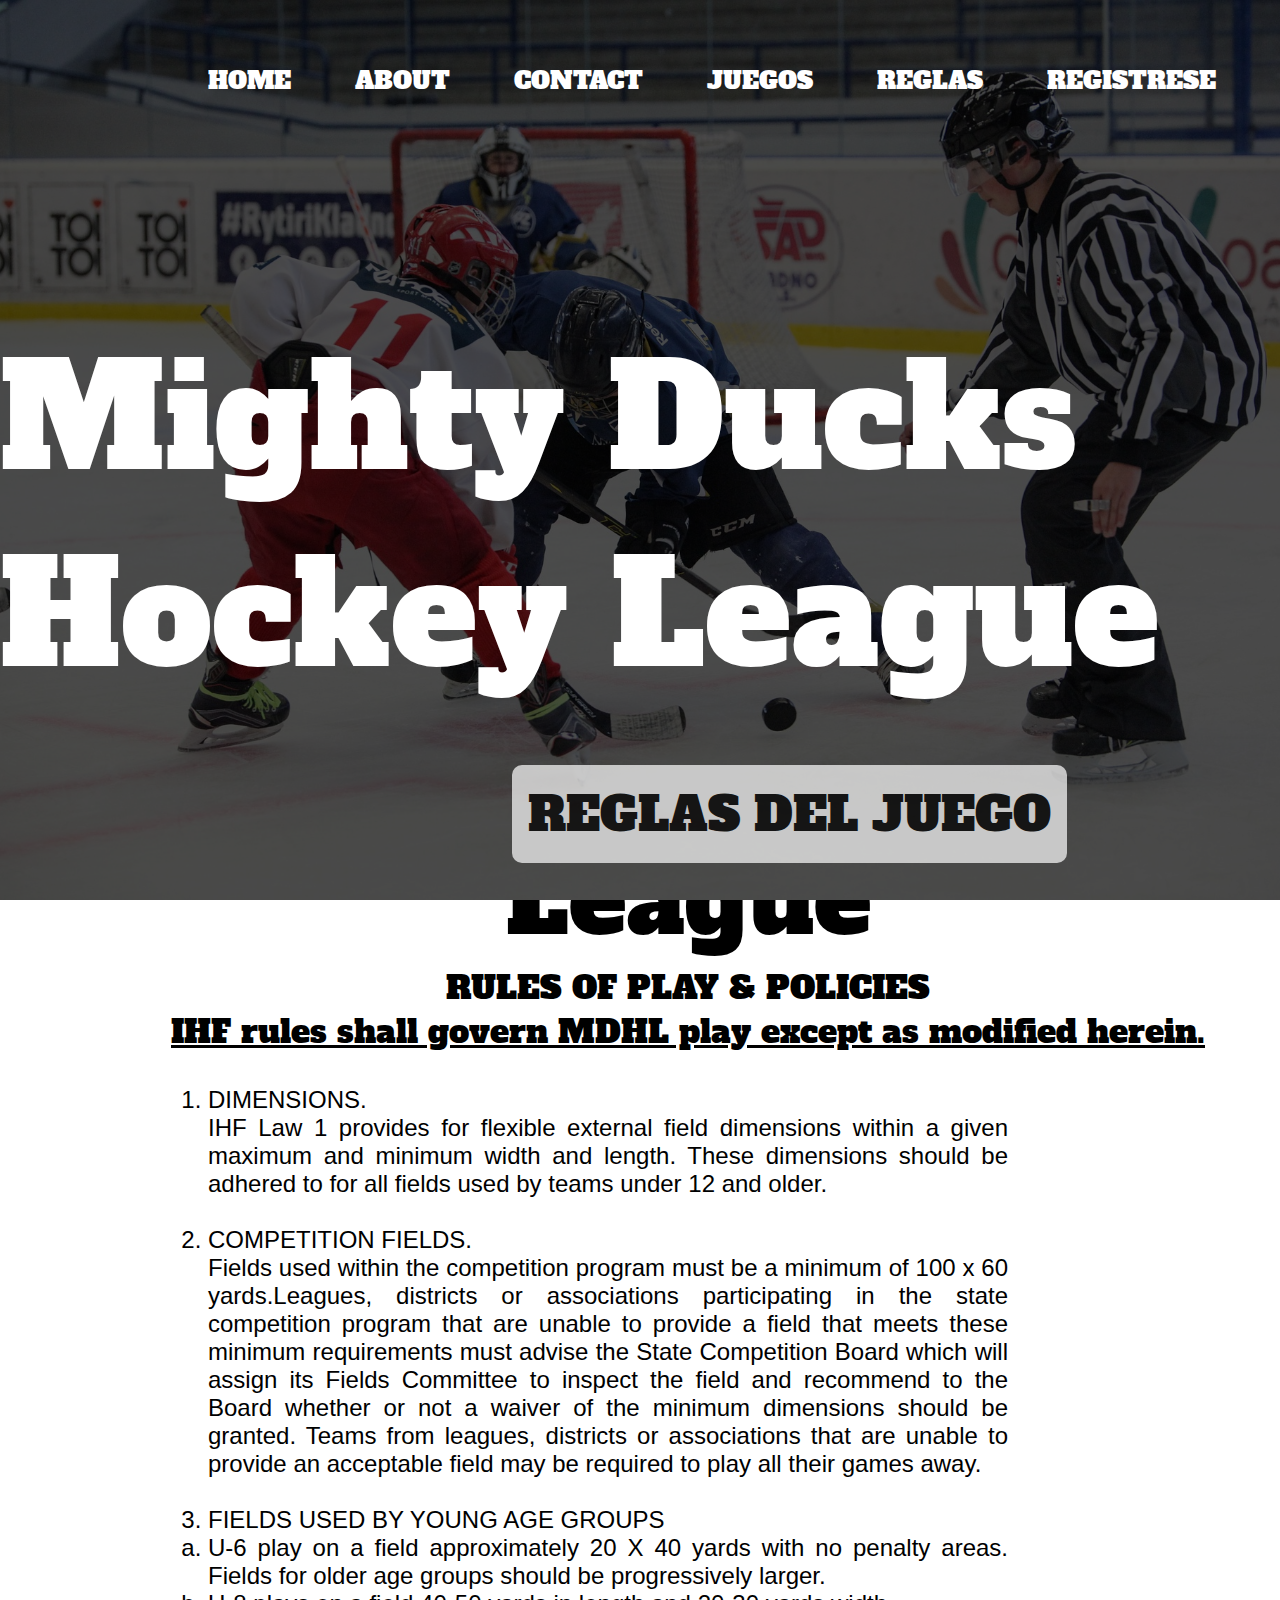
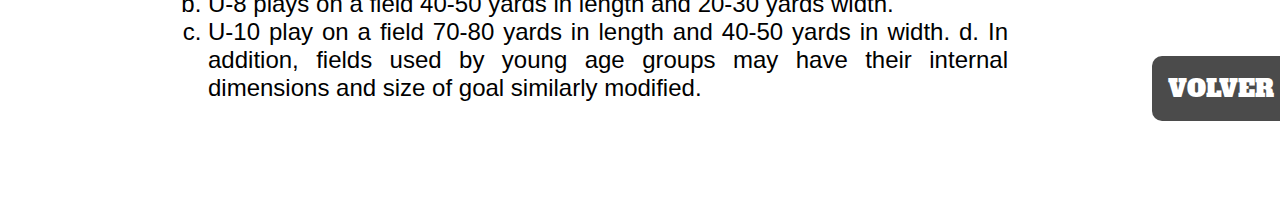
<file: reglas.html>
<!DOCTYPE html>
<html lang="en">
<head>
    <meta charset="UTF-8">
    <meta http-equiv="X-UA-Compatible" content="IE=edge">
    <meta name="viewport" content="width=device-width, initial-scale=1.0">
    <title>Mighty Ducks Hockey League</title>
    <link rel="shortcut icon" href="./Assets/favicon.png" type="image/x-icon">
<link rel="preconnect" href="https://fonts.googleapis.com">
<link rel="preconnect" href="https://fonts.gstatic.com" crossorigin>
<link href="https://fonts.googleapis.com/css2?family=Alfa+Slab+One&family=Raleway:wght@400;700&display=swap" rel="stylesheet">
<!-- <link rel="stylesheet" href="styles.css"> -->
<link rel="stylesheet" href="styles2.css">

</head>
<body>
    <div class="hero-container">
        <div class="hero-body">
            <h1>Mighty Ducks Hockey League</h1>
            
        </div>
        
    </div>
    <div class="click-aqui">
        <a href="reglas.html#reglas"> REGLAS DEL JUEGO</a>
    </div> 
<nav id="inicio">
    <a href="./index.html">HOME</a> 
    <a href="./about.html"> ABOUT</a> 
    <a href="./contact.html">CONTACT</a>
    <a href="./info.html">JUEGOS</a>
    <a href="#">REGLAS</a>
    <a href="./registration.html">REGISTRESE</a>

</nav>
<main>
    <div class="card-reglas">
        <div id="reglas">
            <h2>
                Mighty Ducks Hockey League
            </h2>
            <h4>
                RULES OF PLAY & POLICIES
            </h4>
            <h4 class="subrayado">
                IHF rules shall govern MDHL play except as modified herein.
            </h4>
        </div>
        <div>
            <ol type="1" class="lista-numero">
                <li><strong>DIMENSIONS.</strong><br> IHF Law 1 provides for flexible external field dimensions within a given maximum and minimum width and length. These dimensions should be adhered to for all fields used by teams under 12 and older.</li><br>
                <li><strong>COMPETITION FIELDS.</strong><br> Fields used within the competition program must be a minimum of 100 x 60 yards.Leagues, districts or associations participating in the state competition program that are unable to provide a field that meets these minimum requirements must advise the State Competition Board which will assign its Fields Committee to inspect the field and recommend to the Board whether or not a waiver of the minimum dimensions should be granted. Teams from leagues, districts or associations that are unable to provide an acceptable field may be required to play all their games away.</li><br>
                <li>
                    <strong>FIELDS USED BY YOUNG AGE GROUPS</strong>
                    <ol type="a">
                        <li>U-6 play on a field approximately 20 X 40 yards with no penalty areas. Fields for older age groups should be progressively larger.</li>
                        <li>U-8 plays on a field 40-50 yards in length and 20-30 yards width.</li>
                        <li>U-10 play on a field 70-80 yards in length and 40-50 yards in width. d. In addition, fields used by young age groups may have their internal dimensions and size of goal similarly modified.</li>
                    </ol>
                </li>
            </ol>
        </div>
        <br><br><br>
        <div>
            <ul class="lista-desordenada">
                <strong>ALL-PLAY</strong> 
                <li>All-play means that every recreation player on every team shall play atleast fifty percent of each game. Coaches in the competition program are encouraged to play their players 50% of each game.</li>
                <li>A Coach shall be permitted to not play a player 50% of each game under special circumstances, e.g., unexcused absences from practice and/or games, ungentlemanly conduct at practice and/or games, and injuries.</li>
            </ul>
        </div>


    </div>

    <div id="volver">
        <a href="./reglas.html#inicio" > VOLVER </a>
    </div> 


</main>

</body>
</html>
</file>
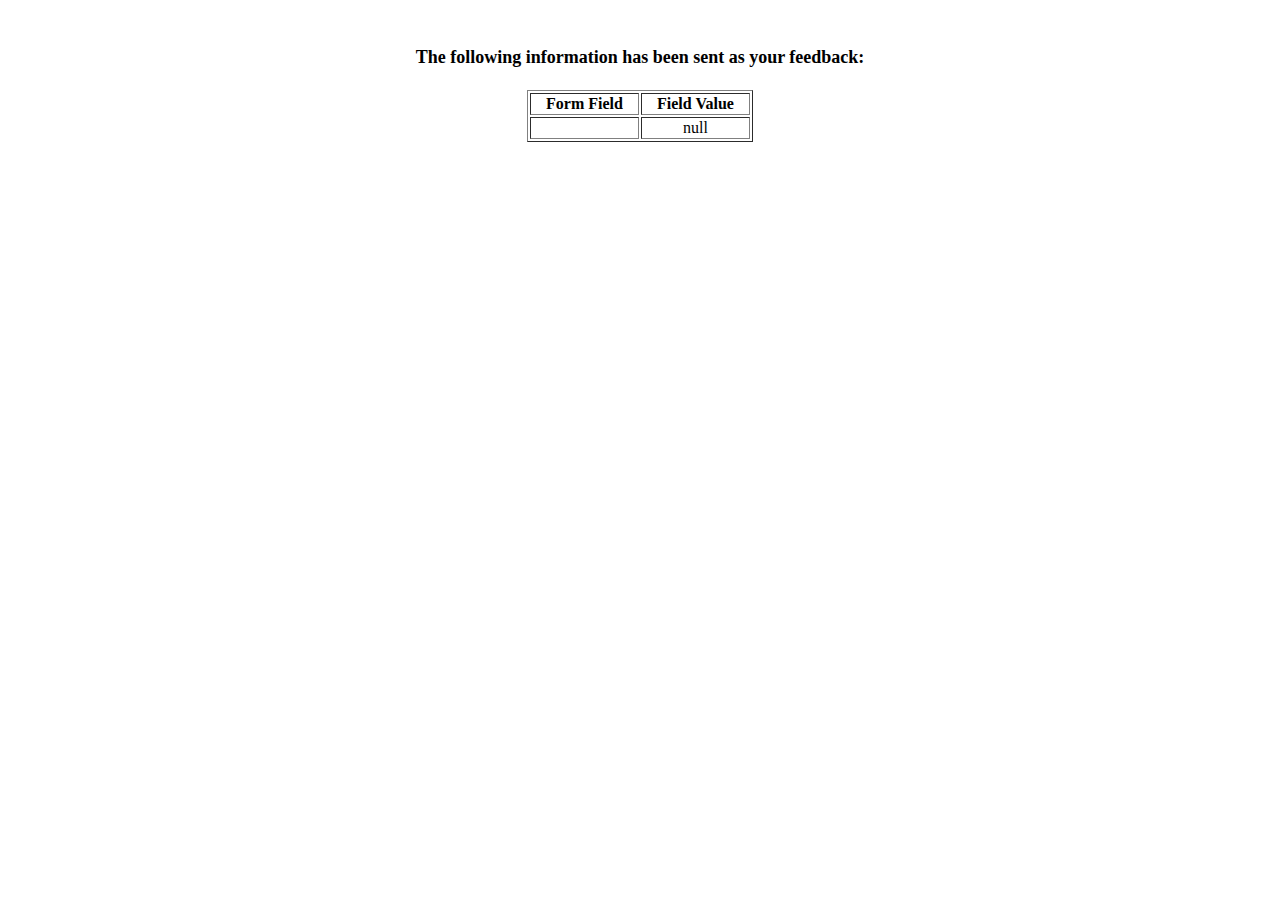
<file: show_data.html>
<html>
<head>
<title>Feedback Sent</title>
</head>
<body>
<p align=center>&nbsp;</p>
<h1 align=center><font size="+1">The following information has been sent as your
  feedback:</font></h1>

<table border="1" align=center width="226">
  <tr>
    <th align="center">Form Field</th>
    <th align="center">Field Value</th>
  </tr>

<script language="javascript">
var args = location.search.substr(1).split('&');
for (var i = 0; i < args.length; ++i) {
  var parts = args[i].split('=');
  if (parts != null) {
    var field = parts[0];
    var value = parts[1];
    if (value == null) {
      value = "null"
    }
    else {
      value = '"' + unescape(value.replace(/\+/g, ' ')) + '"';
    }

    document.writeln('<tr><td align="center">' + field + '</td>');
    document.writeln('<td align="center">' + value + '</td></tr>');
  }
}
</script>

<noscript>
<tr><td>
<p>You need to turn on Javascript in your browser.</p>

<p>In Microsoft Internet Explorer 4 or greater:</p>
<ul>
<li>From the "Tools" menu (in IE 4, it's the "View" menu), select "Internet Options".</li>
<li>Click on the "Security" tab.</li>
<li>Click on the "Custom Level" button. (In IE 4, select "Custom"
and then click on "Settings...".)</li>
<li>Under "Active scripting" make sure "Enable" is selected.</li>
</ul>

<p>In Netscape version 4 or greater:</p>
<ul>
<li>From the <b>Edit</b> menu, select <b>Preferences</b>.</li>
<li>In the <b>Category</b> list on the left, click on the word "Advanced".</li>
<li>In the panel on the right, make sure "Enable JavaScript" is checked.</li>
<li>Click the <b>OK</b> button.</li>
</ul>

</td></tr>
</noscript>

</table>
</body>
</html>
</file>
<file: styles2.css>
*{
    font-family: Monserrat, sans-serif;
    font-weight: normal;
    font-style: normal;
    margin:0px;
    padding: 0px;
    box-sizing: border-box;
    background-color: rgb(255, 255, 255);

}

.hero-container{
    background:url(./Assets/design1_image1.jpg) center/cover ;
    width: 100vw;
    height: 100vh;
    position: relative;
    

}
.hero-container::before{
    content: "";
    background: #000000;
    position: absolute;
    width: 100%;
    height: 100%;
    opacity: 0.7;
}
.hero-body{
    background-color: transparent;
    position: relative;
    display: flex;
    justify-content: center;
    align-items: center;
}

.click-aqui{
    color: rgb(0, 0, 0);
    font-size: 3rem;
    top: 85%;
    left: 40%;
    padding: 1rem;
    opacity: 70%;
    border-radius:10px;
    position: absolute;
}
.click-aqui a{
    font-family:'Alfa Slab One'; 
    text-decoration: none;
    color: rgb(0, 0, 0);
}
.click-aqui:hover{
    text-decoration: underline;

}

h1{
    font-family: 'Alfa Slab One';

    margin-top: 20rem;
    align-self: center;
    justify-self: center;
    background-color: transparent;
    color: rgb(255, 255, 255);
    font-size: 9rem;

}
nav{
    
    background-color: transparent;
    display: flex;
    position:absolute;
    top:2rem;
    right:2rem;
    flex-wrap: wrap;
    

}
nav a{
    font-family: 'Alfa Slab One';
    background-color: transparent;
    color:white;
    margin:2rem;
    text-decoration: none;
    font-size: 1.5rem;
    

}
nav a:hover{
    text-decoration: underline;
}
nav a:active{
    color:crimson;
}

main{
    background-color: rgb(255, 255, 255);
    font-family: 'Alfa Slab One';
    
    
}

#logo{
    width: 500px;
    height: 500px;
    background-color: rgb(255, 255, 255);
    align-self: start;
    justify-self: end;
    margin-top: -10rem;
}

.card{
    width: 100vw;
    height: 100vh;
    display: flex;
    flex-direction: column;
    background-color: rgb(255, 255, 255);
    
}

#proximos-eventos{
    
    justify-self: center;
    align-self: center;
    background-color: transparent;
}
#proximos-eventos h2{
    font-size: 8rem;
    font-family: 'Alfa Slab One';
    background-color: white;
    color: black;
    
}

.fechas{
justify-self: center;
align-self: center;
margin-top: 4rem;
margin-left: 5rem;


}
.fechas dt{
font-family:'Alfa Slab One';
font-size: 5rem;
background-color: rgb(255, 255, 255);
color: rgb(0, 0, 0);

}
.fechas dd{
    font-family:'Alfa Slab One';
    font-size: 3rem;
    background-color: rgb(255, 255, 255);
    color: rgb(0, 0, 0);
    
    }
dd{
    text-indent: 3rem;
}

#volver{
    background-color: rgb(255, 255, 255);
    font-size: 1.5rem;
    margin-top: -8rem;
    margin-left: 90%;
    
    

}
#volver a{
    font-family:  'Alfa Slab One'; 
    background-color:rgb(0, 0, 0);
    color: rgb(255, 255, 255);
    opacity: 70%;
    padding: 1rem;
    border-radius:10px;
    text-decoration: none;
}
#volver a:hover{
    background-color: rgb(255, 0, 51);
}
.card-about{
    width: 100vw;
    height: 100vh;
    display: flex;
    flex-direction: column;
    background-color: rgb(255, 255, 255);
    font-size: 4rem;
}

.about-text{
    align-self: center;
    margin-left: 35rem;
    margin-right: 20rem;
    margin-top: 2rem;


    }

.about-text dl{
    padding: 1rem;
    
}

.about-text dt{
    text-decoration: underline;
}

.about-text dl,dd,dt{
font-family:'Alfa Slab One' ;
background-color: rgb(255, 255, 255);
color: rgb(0, 0, 0);
font-size: 2rem;
flex-wrap: wrap;
text-align: justify;
}

#about{
    justify-self: center;
    align-self: center;
    background-color: white;
}
#about h2{
    font-family: 'Alfa Slab One';
    background-color: white;
    font-size: 8rem;
    color: black;
    
}

#logo-about{
    width: 500px;
    height: 500px;
    
    background-color: rgb(255, 255, 255);
    margin-top: -10rem;

}
.click-aqui-about{
    color: rgb(0, 0, 0);
    font-size: 3rem;
    top: 85%;
    left: 45%;
    padding: 1rem;
    opacity: 70%;
    border-radius:10px;
    position: absolute;
}
.click-aqui-about a{
    font-family:'Alfa Slab One'; 
    text-decoration: none;
    color: rgb(0, 0, 0);
}
.click-aqui-about:hover{
    text-decoration: underline;

}

.card-contact{
    width: 100vw;
    height: 100vh;
    display: flex;
    flex-direction: column;
    justify-content: center;
    align-items: center;
    background-color: rgb(255, 255, 255);
    

}
#contact{
    background-color: rgb(255, 255, 255);
    margin-top: 3rem;
}
#contact h2{
    font-family:'Alfa Slab One'; 
    
    background-color: rgb(255, 255, 255);
    font-size: 8rem;
    
    color: black;

    margin-top: -23rem;
    
}
.contact {
    justify-self: center;
    align-self: center;
    background-color: rgb(255, 255, 255);
    font-size: 5rem;

}

.contact a{
    color: rgb(86, 86, 221);
}

.card-info{
    width: 100vw;
    height: 100vh;
    display: flex;
    flex-direction: column;
    justify-content: center;
    align-items: center;
    background-color: rgb(255, 255, 255);
    
    
}

#info{
    font-family:'Alfa Slab One'; 
    color: black;
}
#info h2{
    font-size: 8rem;
    margin-top: -20rem;
    justify-self: center;
    align-self: start;
}
#info h4{
    font-size: 1.5rem;
    margin-bottom: 3rem;
    justify-self: start;
    align-self: start;
}
#info h2,h4{
    background-color: rgb(255, 255, 255);
    font-family:'Alfa Slab One'; 
    color: rgb(0, 0, 0);
    
} 

table {
    border-collapse: collapse;
    font-size: 2rem;
    background-color: rgb(255, 255, 255);
    color: rgb(0, 0, 0);
    gap: 1rem;

}
th,td{
    text-align: center;
    width: 18rem;
    height: 3rem;
}
.card-extra{
    margin-bottom: 5rem;
    margin-top: -20rem;
    

    
}
.card-extra a, h3{
    margin-top: 3rem;
    margin-left: 5rem;
    font-family: 'Alfa Slab One'; 
    font-size: 1.5rem;
    

}
.card-extra h4{
    font-size: 1.5rem;
    flex-wrap: wrap;
    text-align: justify;
    margin-left: 5rem;
    margin-right: 5rem;

}
.contactos{
    display: flex;
}
.lista-desordenada{
    color: black;
    font-size: 1.5rem;
    margin: 1rem;
    margin-right: 10rem;
    flex-wrap: wrap;
    text-align: justify;
}

.lista-numero{
    color: black;
    font-size: 1.5rem;
    margin-right: 10rem;
    flex-wrap: wrap;
    text-align: justify;
}

.card-reglas{
    margin-left: 3rem;
    flex-wrap: wrap;
    width: 100vw;
    height: 100vh;
    display: flex;
    flex-direction: column;
    justify-content: center;
    align-items: center;
    background-color: rgb(255, 255, 255);
    
}

#reglas h4{
    font-size: 2rem;
    flex-wrap: wrap;
    background-color: white;
    color: black;
    text-align: center;
    font-family:'Alfa Slab One'; 

    
}
#reglas h2{
    background-color: white;
    font-size: 6rem;
    color: black;
    font-family:'Alfa Slab One'; 
    text-align: center;
    margin-top: -15rem;
}
.subrayado{
    font-size: 0.5rem;
    text-decoration: underline;
}

.lista-numero{
    margin-top: 2rem;
    margin-left: 10rem;
    margin-right: 20rem;
    text-align: justify;
    flex-wrap: wrap;

}
.lista-desordenada{
    margin-left: 10rem;
    margin-right: 20rem;
    text-align: justify;
    flex-wrap: wrap;
}

.card-form{
    background-color: rgb(255, 255, 255);
    
}
.formulario section, label, h2{
    background-color: rgb(255, 255, 255);
    color: rgb(0, 0, 0);
    font-size: 1.5rem;
}

.formulario{
    background-color: rgb(255, 255, 255);
    padding: 1rem;
    margin-top: 2rem;
    margin-left: 20rem;
    margin-right: 15rem;
    margin-bottom: 10rem;

}

.formulario fieldset{
    padding: 1rem;
    background-color: rgb(255, 255, 255);
    
}

.escuela {
    color: rgb(0, 0, 0);
    font-family: sans-serif;
    font-size: 1.5rem;
    display: flex;
    flex-direction: column;
    
}

.escuela input{
    
    margin:1rem;
}

.posicion{
    font-size: 1.5rem;
}
.posicion input{
    margin:1rem;
}

.uniforme{
    font-size: 1.5rem;
}

.uniforme input{
    margin:1rem;
}
#registracion {
    background-color: rgb(255, 255, 255);
}

#registracion h2{
    color: rgb(0, 0, 0);
    font-size: 6rem;
    font-family:'Alfa Slab One';  
    margin-left: 21rem;

}



#volver-form{
    background-color: rgb(255, 255, 255);
    font-size: 1.5rem;
    margin-top: -15rem;
    margin-left: 92%;
    

}
#volver-form a{
    font-family:  'Alfa Slab One'; 
    background-color:rgb(255, 255, 255);
    color: rgb(0, 0, 0);

    padding: 1rem;
    border-radius:10px;
    text-decoration: none;
}
#volver-form a:hover{
    background-color: crimson;
}

.locations{
    display: flex;
    flex-direction: row;
    gap: 1rem;
    flex-wrap: wrap;
    margin-left: 5rem;
    margin-right: 5rem;
    margin-top: 2rem;
    justify-content: center;
    align-items: center;

}

.locations h2{
    background-color: white;
    color: black;
    font-weight: bold;
    
    
    
}

.enviar input{

    font-family: 'Alfa Slab One';
    background-color: black;
    color: white;
    border-radius: 10px;
    font-size: 1.5rem;
    margin: 3rem 0 1rem 3rem ;
    padding:1rem;
}
</file>
